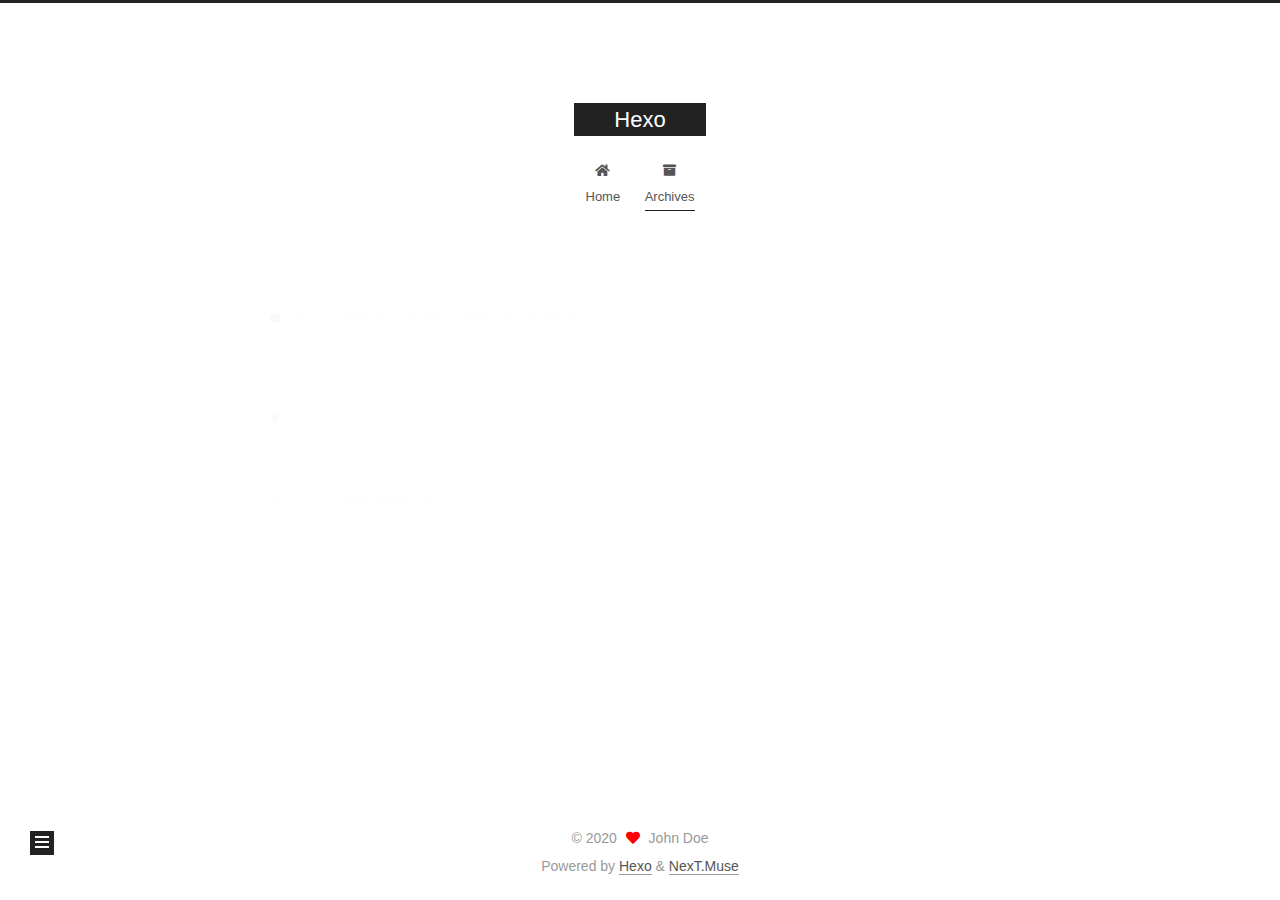
<file: archives/index.html>
<!DOCTYPE html>
<html lang="en">
<head>
  <meta charset="UTF-8">
<meta name="viewport" content="width=device-width, initial-scale=1, maximum-scale=2">
<meta name="theme-color" content="#222">
<meta name="generator" content="Hexo 4.2.0">
  <link rel="apple-touch-icon" sizes="180x180" href="/images/apple-touch-icon-next.png">
  <link rel="icon" type="image/png" sizes="32x32" href="/images/favicon-32x32-next.png">
  <link rel="icon" type="image/png" sizes="16x16" href="/images/favicon-16x16-next.png">
  <link rel="mask-icon" href="/images/logo.svg" color="#222">

<link rel="stylesheet" href="/css/main.css">


<link rel="stylesheet" href="/lib/font-awesome/css/all.min.css">

<script id="hexo-configurations">
    var NexT = window.NexT || {};
    var CONFIG = {"hostname":"yoursite.com","root":"/","scheme":"Muse","version":"7.8.0","exturl":false,"sidebar":{"position":"left","display":"post","padding":18,"offset":12,"onmobile":false},"copycode":{"enable":false,"show_result":false,"style":null},"back2top":{"enable":true,"sidebar":false,"scrollpercent":false},"bookmark":{"enable":false,"color":"#222","save":"auto"},"fancybox":false,"mediumzoom":false,"lazyload":false,"pangu":false,"comments":{"style":"tabs","active":null,"storage":true,"lazyload":false,"nav":null},"algolia":{"hits":{"per_page":10},"labels":{"input_placeholder":"Search for Posts","hits_empty":"We didn't find any results for the search: ${query}","hits_stats":"${hits} results found in ${time} ms"}},"localsearch":{"enable":false,"trigger":"auto","top_n_per_article":1,"unescape":false,"preload":false},"motion":{"enable":true,"async":false,"transition":{"post_block":"fadeIn","post_header":"slideDownIn","post_body":"slideDownIn","coll_header":"slideLeftIn","sidebar":"slideUpIn"}}};
  </script>

  <meta property="og:type" content="website">
<meta property="og:title" content="Hexo">
<meta property="og:url" content="http://yoursite.com/archives/index.html">
<meta property="og:site_name" content="Hexo">
<meta property="og:locale" content="en_US">
<meta property="article:author" content="John Doe">
<meta name="twitter:card" content="summary">

<link rel="canonical" href="http://yoursite.com/archives/">


<script id="page-configurations">
  // https://hexo.io/docs/variables.html
  CONFIG.page = {
    sidebar: "",
    isHome : false,
    isPost : false,
    lang   : 'en'
  };
</script>

  <title>Archive | Hexo</title>
  






  <noscript>
  <style>
  .use-motion .brand,
  .use-motion .menu-item,
  .sidebar-inner,
  .use-motion .post-block,
  .use-motion .pagination,
  .use-motion .comments,
  .use-motion .post-header,
  .use-motion .post-body,
  .use-motion .collection-header { opacity: initial; }

  .use-motion .site-title,
  .use-motion .site-subtitle {
    opacity: initial;
    top: initial;
  }

  .use-motion .logo-line-before i { left: initial; }
  .use-motion .logo-line-after i { right: initial; }
  </style>
</noscript>

</head>

<body itemscope itemtype="http://schema.org/WebPage">
  <div class="container use-motion">
    <div class="headband"></div>

    <header class="header" itemscope itemtype="http://schema.org/WPHeader">
      <div class="header-inner"><div class="site-brand-container">
  <div class="site-nav-toggle">
    <div class="toggle" aria-label="Toggle navigation bar">
      <span class="toggle-line toggle-line-first"></span>
      <span class="toggle-line toggle-line-middle"></span>
      <span class="toggle-line toggle-line-last"></span>
    </div>
  </div>

  <div class="site-meta">

    <a href="/" class="brand" rel="start">
      <span class="logo-line-before"><i></i></span>
      <h1 class="site-title">Hexo</h1>
      <span class="logo-line-after"><i></i></span>
    </a>
  </div>

  <div class="site-nav-right">
    <div class="toggle popup-trigger">
    </div>
  </div>
</div>




<nav class="site-nav">
  <ul id="menu" class="main-menu menu">
        <li class="menu-item menu-item-home">

    <a href="/" rel="section"><i class="fa fa-home fa-fw"></i>Home</a>

  </li>
        <li class="menu-item menu-item-archives">

    <a href="/archives/" rel="section"><i class="fa fa-archive fa-fw"></i>Archives</a>

  </li>
  </ul>
</nav>




</div>
    </header>

    
  <div class="back-to-top">
    <i class="fa fa-arrow-up"></i>
    <span>0%</span>
  </div>


    <main class="main">
      <div class="main-inner">
        <div class="content-wrap">
          

          <div class="content archive">
            

  
  
  
  <div class="post-block">
    <div class="posts-collapse">
      <div class="collection-title">
        <span class="collection-header">Um..! 3 posts in total. Keep on posting.</span>
      </div>

      
    <div class="collection-year">
      <span class="collection-header">2020</span>
    </div>

  <article itemscope itemtype="http://schema.org/Article">
    <header class="post-header">

      <div class="post-meta">
        <time itemprop="dateCreated"
              datetime="2020-05-17T21:00:16+08:00"
              content="2020-05-17">
          05-17
        </time>
      </div>

      <div class="post-title">
          <a class="post-title-link" href="/2020/05/17/LeetCode%E5%91%A8%E6%9B%B4-2/" itemprop="url">
            <span itemprop="name">LeetCode周更[2]</span>
          </a>
      </div>

    </header>
  </article>

  <article itemscope itemtype="http://schema.org/Article">
    <header class="post-header">

      <div class="post-meta">
        <time itemprop="dateCreated"
              datetime="2020-05-10T18:01:20+08:00"
              content="2020-05-10">
          05-10
        </time>
      </div>

      <div class="post-title">
          <a class="post-title-link" href="/2020/05/10/LeetCode%E5%91%A8%E6%9B%B4-1/" itemprop="url">
            <span itemprop="name">LeetCode周更[1]</span>
          </a>
      </div>

    </header>
  </article>

  <article itemscope itemtype="http://schema.org/Article">
    <header class="post-header">

      <div class="post-meta">
        <time itemprop="dateCreated"
              datetime="2020-05-10T14:12:35+08:00"
              content="2020-05-10">
          05-10
        </time>
      </div>

      <div class="post-title">
          <a class="post-title-link" href="/2020/05/10/hello-world/" itemprop="url">
            <span itemprop="name">Hello World</span>
          </a>
      </div>

    </header>
  </article>


    </div>
  </div>
  
  
  

  



          </div>
          

<script>
  window.addEventListener('tabs:register', () => {
    let { activeClass } = CONFIG.comments;
    if (CONFIG.comments.storage) {
      activeClass = localStorage.getItem('comments_active') || activeClass;
    }
    if (activeClass) {
      let activeTab = document.querySelector(`a[href="#comment-${activeClass}"]`);
      if (activeTab) {
        activeTab.click();
      }
    }
  });
  if (CONFIG.comments.storage) {
    window.addEventListener('tabs:click', event => {
      if (!event.target.matches('.tabs-comment .tab-content .tab-pane')) return;
      let commentClass = event.target.classList[1];
      localStorage.setItem('comments_active', commentClass);
    });
  }
</script>

        </div>
          
  
  <div class="toggle sidebar-toggle">
    <span class="toggle-line toggle-line-first"></span>
    <span class="toggle-line toggle-line-middle"></span>
    <span class="toggle-line toggle-line-last"></span>
  </div>

  <aside class="sidebar">
    <div class="sidebar-inner">

      <ul class="sidebar-nav motion-element">
        <li class="sidebar-nav-toc">
          Table of Contents
        </li>
        <li class="sidebar-nav-overview">
          Overview
        </li>
      </ul>

      <!--noindex-->
      <div class="post-toc-wrap sidebar-panel">
      </div>
      <!--/noindex-->

      <div class="site-overview-wrap sidebar-panel">
        <div class="site-author motion-element" itemprop="author" itemscope itemtype="http://schema.org/Person">
  <p class="site-author-name" itemprop="name">John Doe</p>
  <div class="site-description" itemprop="description"></div>
</div>
<div class="site-state-wrap motion-element">
  <nav class="site-state">
      <div class="site-state-item site-state-posts">
          <a href="/archives/">
        
          <span class="site-state-item-count">3</span>
          <span class="site-state-item-name">posts</span>
        </a>
      </div>
      <div class="site-state-item site-state-tags">
        <span class="site-state-item-count">1</span>
        <span class="site-state-item-name">tags</span>
      </div>
  </nav>
</div>



      </div>

    </div>
  </aside>
  <div id="sidebar-dimmer"></div>


      </div>
    </main>

    <footer class="footer">
      <div class="footer-inner">
        

        

<div class="copyright">
  
  &copy; 
  <span itemprop="copyrightYear">2020</span>
  <span class="with-love">
    <i class="fa fa-heart"></i>
  </span>
  <span class="author" itemprop="copyrightHolder">John Doe</span>
</div>
  <div class="powered-by">Powered by <a href="https://hexo.io/" class="theme-link" rel="noopener" target="_blank">Hexo</a> & <a href="https://muse.theme-next.org/" class="theme-link" rel="noopener" target="_blank">NexT.Muse</a>
  </div>

        








      </div>
    </footer>
  </div>

  
  <script src="/lib/anime.min.js"></script>
  <script src="/lib/velocity/velocity.min.js"></script>
  <script src="/lib/velocity/velocity.ui.min.js"></script>

<script src="/js/utils.js"></script>

<script src="/js/motion.js"></script>


<script src="/js/schemes/muse.js"></script>


<script src="/js/next-boot.js"></script>




  















  

  

</body>
</html>
</file>
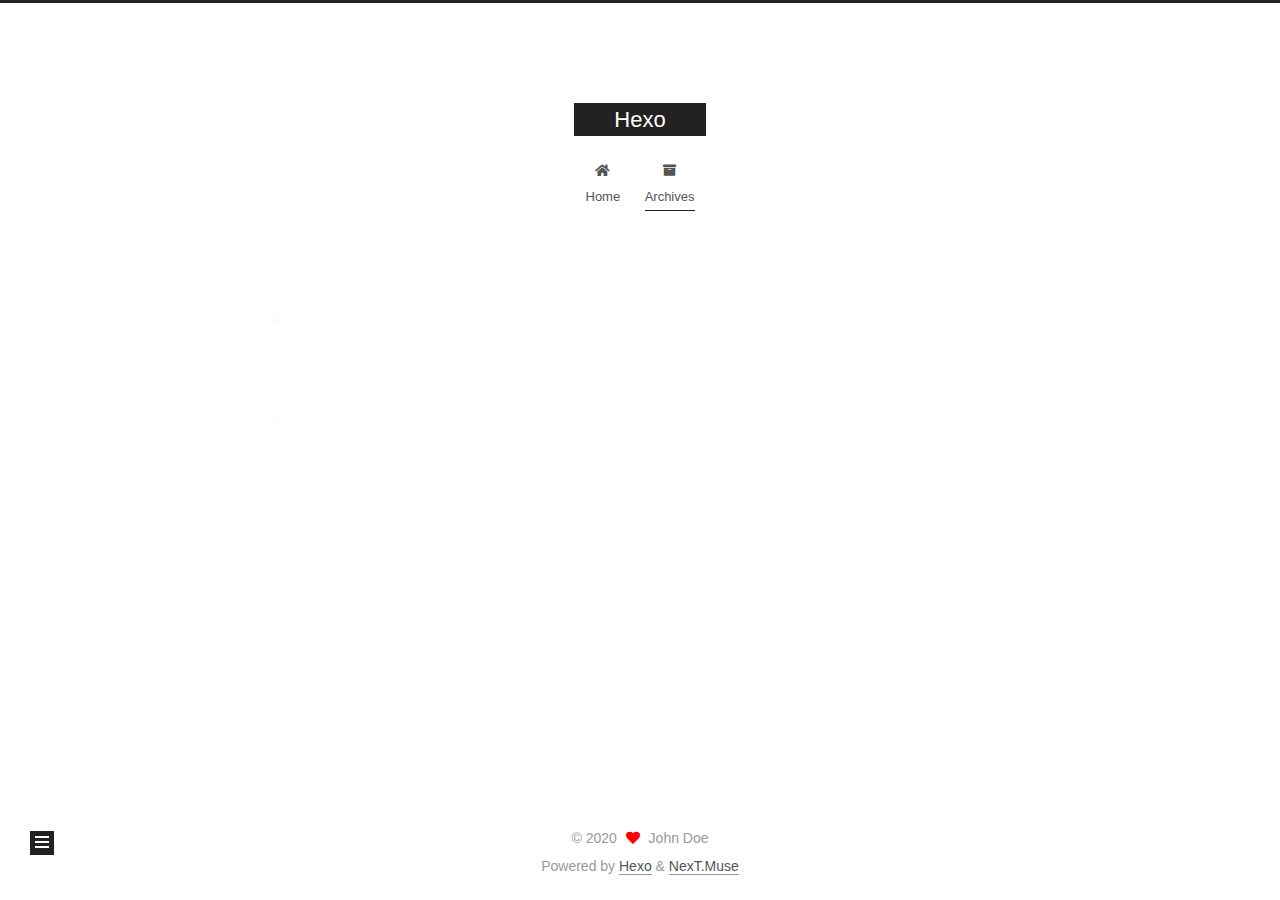
<file: archives/2020/index.html>
<!DOCTYPE html>
<html lang="en">
<head>
  <meta charset="UTF-8">
<meta name="viewport" content="width=device-width, initial-scale=1, maximum-scale=2">
<meta name="theme-color" content="#222">
<meta name="generator" content="Hexo 4.2.0">
  <link rel="apple-touch-icon" sizes="180x180" href="/images/apple-touch-icon-next.png">
  <link rel="icon" type="image/png" sizes="32x32" href="/images/favicon-32x32-next.png">
  <link rel="icon" type="image/png" sizes="16x16" href="/images/favicon-16x16-next.png">
  <link rel="mask-icon" href="/images/logo.svg" color="#222">

<link rel="stylesheet" href="/css/main.css">


<link rel="stylesheet" href="/lib/font-awesome/css/all.min.css">

<script id="hexo-configurations">
    var NexT = window.NexT || {};
    var CONFIG = {"hostname":"yoursite.com","root":"/","scheme":"Muse","version":"7.8.0","exturl":false,"sidebar":{"position":"left","display":"post","padding":18,"offset":12,"onmobile":false},"copycode":{"enable":false,"show_result":false,"style":null},"back2top":{"enable":true,"sidebar":false,"scrollpercent":false},"bookmark":{"enable":false,"color":"#222","save":"auto"},"fancybox":false,"mediumzoom":false,"lazyload":false,"pangu":false,"comments":{"style":"tabs","active":null,"storage":true,"lazyload":false,"nav":null},"algolia":{"hits":{"per_page":10},"labels":{"input_placeholder":"Search for Posts","hits_empty":"We didn't find any results for the search: ${query}","hits_stats":"${hits} results found in ${time} ms"}},"localsearch":{"enable":false,"trigger":"auto","top_n_per_article":1,"unescape":false,"preload":false},"motion":{"enable":true,"async":false,"transition":{"post_block":"fadeIn","post_header":"slideDownIn","post_body":"slideDownIn","coll_header":"slideLeftIn","sidebar":"slideUpIn"}}};
  </script>

  <meta property="og:type" content="website">
<meta property="og:title" content="Hexo">
<meta property="og:url" content="http://yoursite.com/archives/2020/index.html">
<meta property="og:site_name" content="Hexo">
<meta property="og:locale" content="en_US">
<meta property="article:author" content="John Doe">
<meta name="twitter:card" content="summary">

<link rel="canonical" href="http://yoursite.com/archives/2020/">


<script id="page-configurations">
  // https://hexo.io/docs/variables.html
  CONFIG.page = {
    sidebar: "",
    isHome : false,
    isPost : false,
    lang   : 'en'
  };
</script>

  <title>Archive | Hexo</title>
  






  <noscript>
  <style>
  .use-motion .brand,
  .use-motion .menu-item,
  .sidebar-inner,
  .use-motion .post-block,
  .use-motion .pagination,
  .use-motion .comments,
  .use-motion .post-header,
  .use-motion .post-body,
  .use-motion .collection-header { opacity: initial; }

  .use-motion .site-title,
  .use-motion .site-subtitle {
    opacity: initial;
    top: initial;
  }

  .use-motion .logo-line-before i { left: initial; }
  .use-motion .logo-line-after i { right: initial; }
  </style>
</noscript>

</head>

<body itemscope itemtype="http://schema.org/WebPage">
  <div class="container use-motion">
    <div class="headband"></div>

    <header class="header" itemscope itemtype="http://schema.org/WPHeader">
      <div class="header-inner"><div class="site-brand-container">
  <div class="site-nav-toggle">
    <div class="toggle" aria-label="Toggle navigation bar">
      <span class="toggle-line toggle-line-first"></span>
      <span class="toggle-line toggle-line-middle"></span>
      <span class="toggle-line toggle-line-last"></span>
    </div>
  </div>

  <div class="site-meta">

    <a href="/" class="brand" rel="start">
      <span class="logo-line-before"><i></i></span>
      <h1 class="site-title">Hexo</h1>
      <span class="logo-line-after"><i></i></span>
    </a>
  </div>

  <div class="site-nav-right">
    <div class="toggle popup-trigger">
    </div>
  </div>
</div>




<nav class="site-nav">
  <ul id="menu" class="main-menu menu">
        <li class="menu-item menu-item-home">

    <a href="/" rel="section"><i class="fa fa-home fa-fw"></i>Home</a>

  </li>
        <li class="menu-item menu-item-archives">

    <a href="/archives/" rel="section"><i class="fa fa-archive fa-fw"></i>Archives</a>

  </li>
  </ul>
</nav>




</div>
    </header>

    
  <div class="back-to-top">
    <i class="fa fa-arrow-up"></i>
    <span>0%</span>
  </div>


    <main class="main">
      <div class="main-inner">
        <div class="content-wrap">
          

          <div class="content archive">
            

  
  
  
  <div class="post-block">
    <div class="posts-collapse">
      <div class="collection-title">
        <span class="collection-header">Um..! 3 posts in total. Keep on posting.</span>
      </div>

      
    <div class="collection-year">
      <span class="collection-header">2020</span>
    </div>

  <article itemscope itemtype="http://schema.org/Article">
    <header class="post-header">

      <div class="post-meta">
        <time itemprop="dateCreated"
              datetime="2020-05-17T21:00:16+08:00"
              content="2020-05-17">
          05-17
        </time>
      </div>

      <div class="post-title">
          <a class="post-title-link" href="/2020/05/17/LeetCode%E5%91%A8%E6%9B%B4-2/" itemprop="url">
            <span itemprop="name">LeetCode周更[2]</span>
          </a>
      </div>

    </header>
  </article>

  <article itemscope itemtype="http://schema.org/Article">
    <header class="post-header">

      <div class="post-meta">
        <time itemprop="dateCreated"
              datetime="2020-05-10T18:01:20+08:00"
              content="2020-05-10">
          05-10
        </time>
      </div>

      <div class="post-title">
          <a class="post-title-link" href="/2020/05/10/LeetCode%E5%91%A8%E6%9B%B4-1/" itemprop="url">
            <span itemprop="name">LeetCode周更[1]</span>
          </a>
      </div>

    </header>
  </article>

  <article itemscope itemtype="http://schema.org/Article">
    <header class="post-header">

      <div class="post-meta">
        <time itemprop="dateCreated"
              datetime="2020-05-10T14:12:35+08:00"
              content="2020-05-10">
          05-10
        </time>
      </div>

      <div class="post-title">
          <a class="post-title-link" href="/2020/05/10/hello-world/" itemprop="url">
            <span itemprop="name">Hello World</span>
          </a>
      </div>

    </header>
  </article>


    </div>
  </div>
  
  
  

  



          </div>
          

<script>
  window.addEventListener('tabs:register', () => {
    let { activeClass } = CONFIG.comments;
    if (CONFIG.comments.storage) {
      activeClass = localStorage.getItem('comments_active') || activeClass;
    }
    if (activeClass) {
      let activeTab = document.querySelector(`a[href="#comment-${activeClass}"]`);
      if (activeTab) {
        activeTab.click();
      }
    }
  });
  if (CONFIG.comments.storage) {
    window.addEventListener('tabs:click', event => {
      if (!event.target.matches('.tabs-comment .tab-content .tab-pane')) return;
      let commentClass = event.target.classList[1];
      localStorage.setItem('comments_active', commentClass);
    });
  }
</script>

        </div>
          
  
  <div class="toggle sidebar-toggle">
    <span class="toggle-line toggle-line-first"></span>
    <span class="toggle-line toggle-line-middle"></span>
    <span class="toggle-line toggle-line-last"></span>
  </div>

  <aside class="sidebar">
    <div class="sidebar-inner">

      <ul class="sidebar-nav motion-element">
        <li class="sidebar-nav-toc">
          Table of Contents
        </li>
        <li class="sidebar-nav-overview">
          Overview
        </li>
      </ul>

      <!--noindex-->
      <div class="post-toc-wrap sidebar-panel">
      </div>
      <!--/noindex-->

      <div class="site-overview-wrap sidebar-panel">
        <div class="site-author motion-element" itemprop="author" itemscope itemtype="http://schema.org/Person">
  <p class="site-author-name" itemprop="name">John Doe</p>
  <div class="site-description" itemprop="description"></div>
</div>
<div class="site-state-wrap motion-element">
  <nav class="site-state">
      <div class="site-state-item site-state-posts">
          <a href="/archives/">
        
          <span class="site-state-item-count">3</span>
          <span class="site-state-item-name">posts</span>
        </a>
      </div>
      <div class="site-state-item site-state-tags">
        <span class="site-state-item-count">1</span>
        <span class="site-state-item-name">tags</span>
      </div>
  </nav>
</div>



      </div>

    </div>
  </aside>
  <div id="sidebar-dimmer"></div>


      </div>
    </main>

    <footer class="footer">
      <div class="footer-inner">
        

        

<div class="copyright">
  
  &copy; 
  <span itemprop="copyrightYear">2020</span>
  <span class="with-love">
    <i class="fa fa-heart"></i>
  </span>
  <span class="author" itemprop="copyrightHolder">John Doe</span>
</div>
  <div class="powered-by">Powered by <a href="https://hexo.io/" class="theme-link" rel="noopener" target="_blank">Hexo</a> & <a href="https://muse.theme-next.org/" class="theme-link" rel="noopener" target="_blank">NexT.Muse</a>
  </div>

        








      </div>
    </footer>
  </div>

  
  <script src="/lib/anime.min.js"></script>
  <script src="/lib/velocity/velocity.min.js"></script>
  <script src="/lib/velocity/velocity.ui.min.js"></script>

<script src="/js/utils.js"></script>

<script src="/js/motion.js"></script>


<script src="/js/schemes/muse.js"></script>


<script src="/js/next-boot.js"></script>




  















  

  

</body>
</html>
</file>
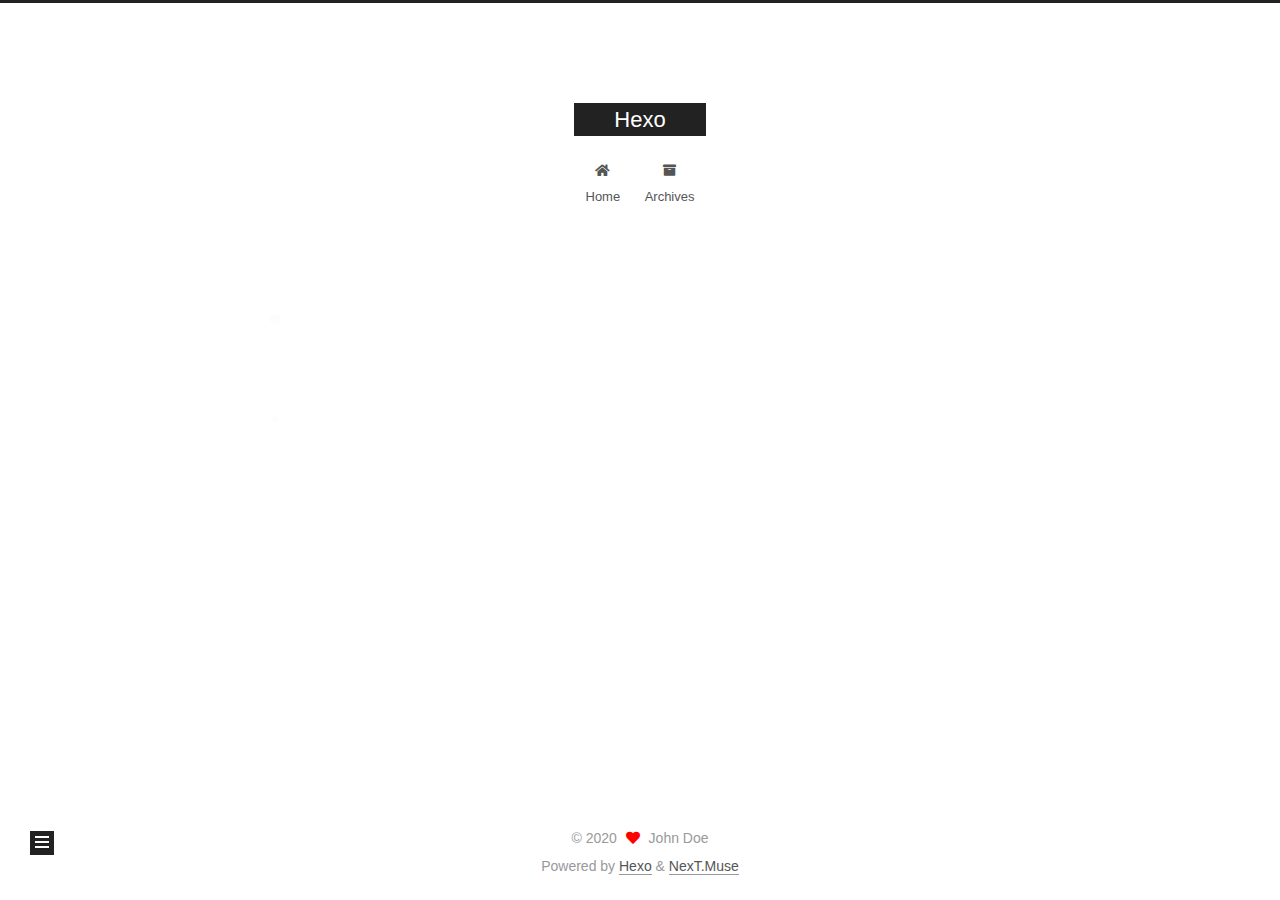
<file: tags/LeetCode/index.html>
<!DOCTYPE html>
<html lang="en">
<head>
  <meta charset="UTF-8">
<meta name="viewport" content="width=device-width, initial-scale=1, maximum-scale=2">
<meta name="theme-color" content="#222">
<meta name="generator" content="Hexo 4.2.0">
  <link rel="apple-touch-icon" sizes="180x180" href="/images/apple-touch-icon-next.png">
  <link rel="icon" type="image/png" sizes="32x32" href="/images/favicon-32x32-next.png">
  <link rel="icon" type="image/png" sizes="16x16" href="/images/favicon-16x16-next.png">
  <link rel="mask-icon" href="/images/logo.svg" color="#222">

<link rel="stylesheet" href="/css/main.css">


<link rel="stylesheet" href="/lib/font-awesome/css/all.min.css">

<script id="hexo-configurations">
    var NexT = window.NexT || {};
    var CONFIG = {"hostname":"yoursite.com","root":"/","scheme":"Muse","version":"7.8.0","exturl":false,"sidebar":{"position":"left","display":"post","padding":18,"offset":12,"onmobile":false},"copycode":{"enable":false,"show_result":false,"style":null},"back2top":{"enable":true,"sidebar":false,"scrollpercent":false},"bookmark":{"enable":false,"color":"#222","save":"auto"},"fancybox":false,"mediumzoom":false,"lazyload":false,"pangu":false,"comments":{"style":"tabs","active":null,"storage":true,"lazyload":false,"nav":null},"algolia":{"hits":{"per_page":10},"labels":{"input_placeholder":"Search for Posts","hits_empty":"We didn't find any results for the search: ${query}","hits_stats":"${hits} results found in ${time} ms"}},"localsearch":{"enable":false,"trigger":"auto","top_n_per_article":1,"unescape":false,"preload":false},"motion":{"enable":true,"async":false,"transition":{"post_block":"fadeIn","post_header":"slideDownIn","post_body":"slideDownIn","coll_header":"slideLeftIn","sidebar":"slideUpIn"}}};
  </script>

  <meta property="og:type" content="website">
<meta property="og:title" content="Hexo">
<meta property="og:url" content="http://yoursite.com/tags/LeetCode/index.html">
<meta property="og:site_name" content="Hexo">
<meta property="og:locale" content="en_US">
<meta property="article:author" content="John Doe">
<meta name="twitter:card" content="summary">

<link rel="canonical" href="http://yoursite.com/tags/LeetCode/">


<script id="page-configurations">
  // https://hexo.io/docs/variables.html
  CONFIG.page = {
    sidebar: "",
    isHome : false,
    isPost : false,
    lang   : 'en'
  };
</script>

  <title>Tag: LeetCode | Hexo</title>
  






  <noscript>
  <style>
  .use-motion .brand,
  .use-motion .menu-item,
  .sidebar-inner,
  .use-motion .post-block,
  .use-motion .pagination,
  .use-motion .comments,
  .use-motion .post-header,
  .use-motion .post-body,
  .use-motion .collection-header { opacity: initial; }

  .use-motion .site-title,
  .use-motion .site-subtitle {
    opacity: initial;
    top: initial;
  }

  .use-motion .logo-line-before i { left: initial; }
  .use-motion .logo-line-after i { right: initial; }
  </style>
</noscript>

</head>

<body itemscope itemtype="http://schema.org/WebPage">
  <div class="container use-motion">
    <div class="headband"></div>

    <header class="header" itemscope itemtype="http://schema.org/WPHeader">
      <div class="header-inner"><div class="site-brand-container">
  <div class="site-nav-toggle">
    <div class="toggle" aria-label="Toggle navigation bar">
      <span class="toggle-line toggle-line-first"></span>
      <span class="toggle-line toggle-line-middle"></span>
      <span class="toggle-line toggle-line-last"></span>
    </div>
  </div>

  <div class="site-meta">

    <a href="/" class="brand" rel="start">
      <span class="logo-line-before"><i></i></span>
      <h1 class="site-title">Hexo</h1>
      <span class="logo-line-after"><i></i></span>
    </a>
  </div>

  <div class="site-nav-right">
    <div class="toggle popup-trigger">
    </div>
  </div>
</div>




<nav class="site-nav">
  <ul id="menu" class="main-menu menu">
        <li class="menu-item menu-item-home">

    <a href="/" rel="section"><i class="fa fa-home fa-fw"></i>Home</a>

  </li>
        <li class="menu-item menu-item-archives">

    <a href="/archives/" rel="section"><i class="fa fa-archive fa-fw"></i>Archives</a>

  </li>
  </ul>
</nav>




</div>
    </header>

    
  <div class="back-to-top">
    <i class="fa fa-arrow-up"></i>
    <span>0%</span>
  </div>


    <main class="main">
      <div class="main-inner">
        <div class="content-wrap">
          

          <div class="content tag">
            

  
  
  
  <div class="post-block">
    <div class="posts-collapse">
      <div class="collection-title">
        <h2 class="collection-header">LeetCode
          <small>Tag</small>
        </h2>
      </div>

      
    <div class="collection-year">
      <span class="collection-header">2020</span>
    </div>

  <article itemscope itemtype="http://schema.org/Article">
    <header class="post-header">

      <div class="post-meta">
        <time itemprop="dateCreated"
              datetime="2020-05-10T18:01:20+08:00"
              content="2020-05-10">
          05-10
        </time>
      </div>

      <div class="post-title">
          <a class="post-title-link" href="/2020/05/10/LeetCode%E5%91%A8%E6%9B%B4-1/" itemprop="url">
            <span itemprop="name">LeetCode周更[1]</span>
          </a>
      </div>

    </header>
  </article>

    </div>
  </div>
  
  
  

  



          </div>
          

<script>
  window.addEventListener('tabs:register', () => {
    let { activeClass } = CONFIG.comments;
    if (CONFIG.comments.storage) {
      activeClass = localStorage.getItem('comments_active') || activeClass;
    }
    if (activeClass) {
      let activeTab = document.querySelector(`a[href="#comment-${activeClass}"]`);
      if (activeTab) {
        activeTab.click();
      }
    }
  });
  if (CONFIG.comments.storage) {
    window.addEventListener('tabs:click', event => {
      if (!event.target.matches('.tabs-comment .tab-content .tab-pane')) return;
      let commentClass = event.target.classList[1];
      localStorage.setItem('comments_active', commentClass);
    });
  }
</script>

        </div>
          
  
  <div class="toggle sidebar-toggle">
    <span class="toggle-line toggle-line-first"></span>
    <span class="toggle-line toggle-line-middle"></span>
    <span class="toggle-line toggle-line-last"></span>
  </div>

  <aside class="sidebar">
    <div class="sidebar-inner">

      <ul class="sidebar-nav motion-element">
        <li class="sidebar-nav-toc">
          Table of Contents
        </li>
        <li class="sidebar-nav-overview">
          Overview
        </li>
      </ul>

      <!--noindex-->
      <div class="post-toc-wrap sidebar-panel">
      </div>
      <!--/noindex-->

      <div class="site-overview-wrap sidebar-panel">
        <div class="site-author motion-element" itemprop="author" itemscope itemtype="http://schema.org/Person">
  <p class="site-author-name" itemprop="name">John Doe</p>
  <div class="site-description" itemprop="description"></div>
</div>
<div class="site-state-wrap motion-element">
  <nav class="site-state">
      <div class="site-state-item site-state-posts">
          <a href="/archives/">
        
          <span class="site-state-item-count">3</span>
          <span class="site-state-item-name">posts</span>
        </a>
      </div>
      <div class="site-state-item site-state-tags">
        <span class="site-state-item-count">1</span>
        <span class="site-state-item-name">tags</span>
      </div>
  </nav>
</div>



      </div>

    </div>
  </aside>
  <div id="sidebar-dimmer"></div>


      </div>
    </main>

    <footer class="footer">
      <div class="footer-inner">
        

        

<div class="copyright">
  
  &copy; 
  <span itemprop="copyrightYear">2020</span>
  <span class="with-love">
    <i class="fa fa-heart"></i>
  </span>
  <span class="author" itemprop="copyrightHolder">John Doe</span>
</div>
  <div class="powered-by">Powered by <a href="https://hexo.io/" class="theme-link" rel="noopener" target="_blank">Hexo</a> & <a href="https://muse.theme-next.org/" class="theme-link" rel="noopener" target="_blank">NexT.Muse</a>
  </div>

        








      </div>
    </footer>
  </div>

  
  <script src="/lib/anime.min.js"></script>
  <script src="/lib/velocity/velocity.min.js"></script>
  <script src="/lib/velocity/velocity.ui.min.js"></script>

<script src="/js/utils.js"></script>

<script src="/js/motion.js"></script>


<script src="/js/schemes/muse.js"></script>


<script src="/js/next-boot.js"></script>




  















  

  

</body>
</html>
</file>
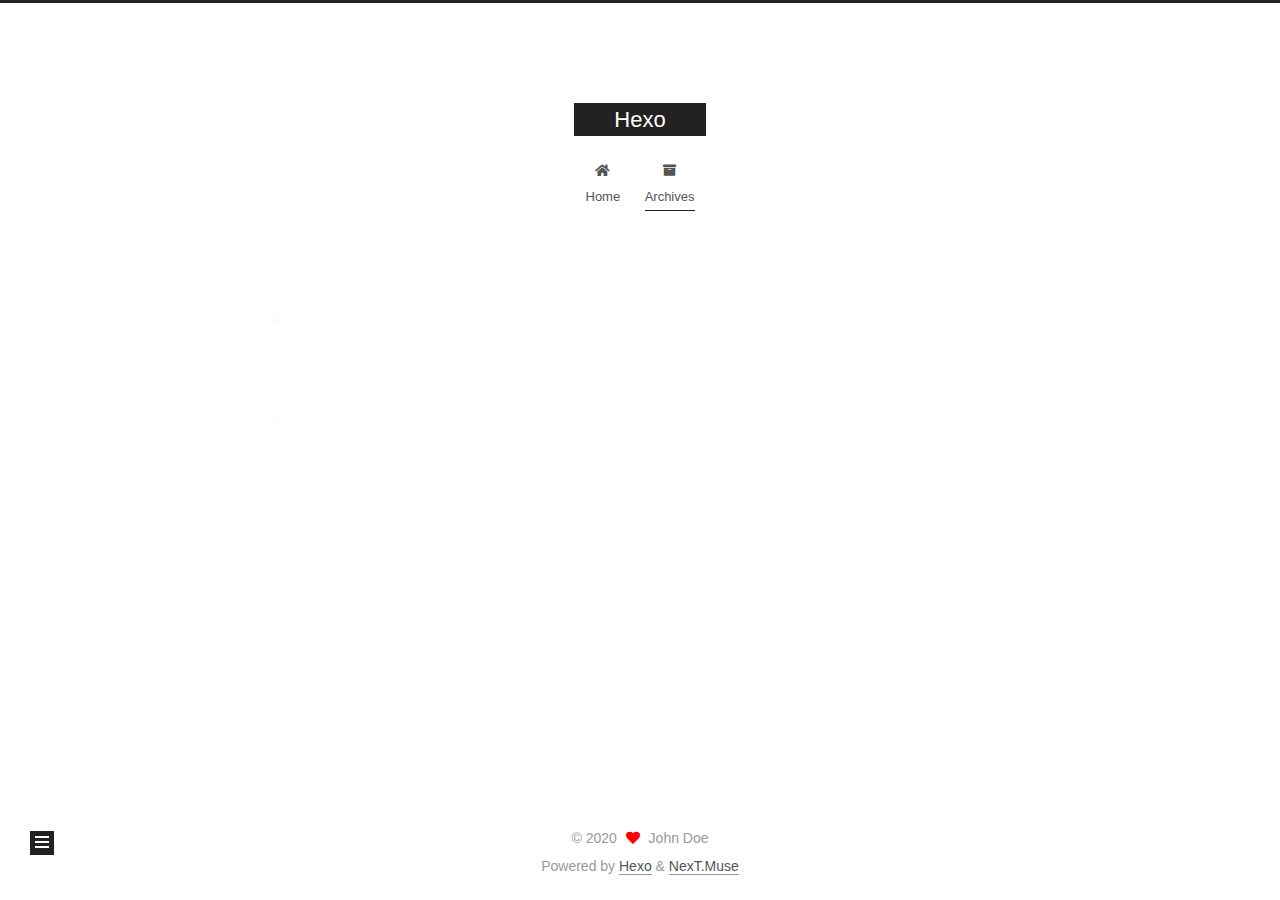
<file: archives/2020/05/index.html>
<!DOCTYPE html>
<html lang="en">
<head>
  <meta charset="UTF-8">
<meta name="viewport" content="width=device-width, initial-scale=1, maximum-scale=2">
<meta name="theme-color" content="#222">
<meta name="generator" content="Hexo 4.2.0">
  <link rel="apple-touch-icon" sizes="180x180" href="/images/apple-touch-icon-next.png">
  <link rel="icon" type="image/png" sizes="32x32" href="/images/favicon-32x32-next.png">
  <link rel="icon" type="image/png" sizes="16x16" href="/images/favicon-16x16-next.png">
  <link rel="mask-icon" href="/images/logo.svg" color="#222">

<link rel="stylesheet" href="/css/main.css">


<link rel="stylesheet" href="/lib/font-awesome/css/all.min.css">

<script id="hexo-configurations">
    var NexT = window.NexT || {};
    var CONFIG = {"hostname":"yoursite.com","root":"/","scheme":"Muse","version":"7.8.0","exturl":false,"sidebar":{"position":"left","display":"post","padding":18,"offset":12,"onmobile":false},"copycode":{"enable":false,"show_result":false,"style":null},"back2top":{"enable":true,"sidebar":false,"scrollpercent":false},"bookmark":{"enable":false,"color":"#222","save":"auto"},"fancybox":false,"mediumzoom":false,"lazyload":false,"pangu":false,"comments":{"style":"tabs","active":null,"storage":true,"lazyload":false,"nav":null},"algolia":{"hits":{"per_page":10},"labels":{"input_placeholder":"Search for Posts","hits_empty":"We didn't find any results for the search: ${query}","hits_stats":"${hits} results found in ${time} ms"}},"localsearch":{"enable":false,"trigger":"auto","top_n_per_article":1,"unescape":false,"preload":false},"motion":{"enable":true,"async":false,"transition":{"post_block":"fadeIn","post_header":"slideDownIn","post_body":"slideDownIn","coll_header":"slideLeftIn","sidebar":"slideUpIn"}}};
  </script>

  <meta property="og:type" content="website">
<meta property="og:title" content="Hexo">
<meta property="og:url" content="http://yoursite.com/archives/2020/05/index.html">
<meta property="og:site_name" content="Hexo">
<meta property="og:locale" content="en_US">
<meta property="article:author" content="John Doe">
<meta name="twitter:card" content="summary">

<link rel="canonical" href="http://yoursite.com/archives/2020/05/">


<script id="page-configurations">
  // https://hexo.io/docs/variables.html
  CONFIG.page = {
    sidebar: "",
    isHome : false,
    isPost : false,
    lang   : 'en'
  };
</script>

  <title>Archive | Hexo</title>
  






  <noscript>
  <style>
  .use-motion .brand,
  .use-motion .menu-item,
  .sidebar-inner,
  .use-motion .post-block,
  .use-motion .pagination,
  .use-motion .comments,
  .use-motion .post-header,
  .use-motion .post-body,
  .use-motion .collection-header { opacity: initial; }

  .use-motion .site-title,
  .use-motion .site-subtitle {
    opacity: initial;
    top: initial;
  }

  .use-motion .logo-line-before i { left: initial; }
  .use-motion .logo-line-after i { right: initial; }
  </style>
</noscript>

</head>

<body itemscope itemtype="http://schema.org/WebPage">
  <div class="container use-motion">
    <div class="headband"></div>

    <header class="header" itemscope itemtype="http://schema.org/WPHeader">
      <div class="header-inner"><div class="site-brand-container">
  <div class="site-nav-toggle">
    <div class="toggle" aria-label="Toggle navigation bar">
      <span class="toggle-line toggle-line-first"></span>
      <span class="toggle-line toggle-line-middle"></span>
      <span class="toggle-line toggle-line-last"></span>
    </div>
  </div>

  <div class="site-meta">

    <a href="/" class="brand" rel="start">
      <span class="logo-line-before"><i></i></span>
      <h1 class="site-title">Hexo</h1>
      <span class="logo-line-after"><i></i></span>
    </a>
  </div>

  <div class="site-nav-right">
    <div class="toggle popup-trigger">
    </div>
  </div>
</div>




<nav class="site-nav">
  <ul id="menu" class="main-menu menu">
        <li class="menu-item menu-item-home">

    <a href="/" rel="section"><i class="fa fa-home fa-fw"></i>Home</a>

  </li>
        <li class="menu-item menu-item-archives">

    <a href="/archives/" rel="section"><i class="fa fa-archive fa-fw"></i>Archives</a>

  </li>
  </ul>
</nav>




</div>
    </header>

    
  <div class="back-to-top">
    <i class="fa fa-arrow-up"></i>
    <span>0%</span>
  </div>


    <main class="main">
      <div class="main-inner">
        <div class="content-wrap">
          

          <div class="content archive">
            

  
  
  
  <div class="post-block">
    <div class="posts-collapse">
      <div class="collection-title">
        <span class="collection-header">Um..! 3 posts in total. Keep on posting.</span>
      </div>

      
    <div class="collection-year">
      <span class="collection-header">2020</span>
    </div>

  <article itemscope itemtype="http://schema.org/Article">
    <header class="post-header">

      <div class="post-meta">
        <time itemprop="dateCreated"
              datetime="2020-05-17T21:00:16+08:00"
              content="2020-05-17">
          05-17
        </time>
      </div>

      <div class="post-title">
          <a class="post-title-link" href="/2020/05/17/LeetCode%E5%91%A8%E6%9B%B4-2/" itemprop="url">
            <span itemprop="name">LeetCode周更[2]</span>
          </a>
      </div>

    </header>
  </article>

  <article itemscope itemtype="http://schema.org/Article">
    <header class="post-header">

      <div class="post-meta">
        <time itemprop="dateCreated"
              datetime="2020-05-10T18:01:20+08:00"
              content="2020-05-10">
          05-10
        </time>
      </div>

      <div class="post-title">
          <a class="post-title-link" href="/2020/05/10/LeetCode%E5%91%A8%E6%9B%B4-1/" itemprop="url">
            <span itemprop="name">LeetCode周更[1]</span>
          </a>
      </div>

    </header>
  </article>

  <article itemscope itemtype="http://schema.org/Article">
    <header class="post-header">

      <div class="post-meta">
        <time itemprop="dateCreated"
              datetime="2020-05-10T14:12:35+08:00"
              content="2020-05-10">
          05-10
        </time>
      </div>

      <div class="post-title">
          <a class="post-title-link" href="/2020/05/10/hello-world/" itemprop="url">
            <span itemprop="name">Hello World</span>
          </a>
      </div>

    </header>
  </article>


    </div>
  </div>
  
  
  

  



          </div>
          

<script>
  window.addEventListener('tabs:register', () => {
    let { activeClass } = CONFIG.comments;
    if (CONFIG.comments.storage) {
      activeClass = localStorage.getItem('comments_active') || activeClass;
    }
    if (activeClass) {
      let activeTab = document.querySelector(`a[href="#comment-${activeClass}"]`);
      if (activeTab) {
        activeTab.click();
      }
    }
  });
  if (CONFIG.comments.storage) {
    window.addEventListener('tabs:click', event => {
      if (!event.target.matches('.tabs-comment .tab-content .tab-pane')) return;
      let commentClass = event.target.classList[1];
      localStorage.setItem('comments_active', commentClass);
    });
  }
</script>

        </div>
          
  
  <div class="toggle sidebar-toggle">
    <span class="toggle-line toggle-line-first"></span>
    <span class="toggle-line toggle-line-middle"></span>
    <span class="toggle-line toggle-line-last"></span>
  </div>

  <aside class="sidebar">
    <div class="sidebar-inner">

      <ul class="sidebar-nav motion-element">
        <li class="sidebar-nav-toc">
          Table of Contents
        </li>
        <li class="sidebar-nav-overview">
          Overview
        </li>
      </ul>

      <!--noindex-->
      <div class="post-toc-wrap sidebar-panel">
      </div>
      <!--/noindex-->

      <div class="site-overview-wrap sidebar-panel">
        <div class="site-author motion-element" itemprop="author" itemscope itemtype="http://schema.org/Person">
  <p class="site-author-name" itemprop="name">John Doe</p>
  <div class="site-description" itemprop="description"></div>
</div>
<div class="site-state-wrap motion-element">
  <nav class="site-state">
      <div class="site-state-item site-state-posts">
          <a href="/archives/">
        
          <span class="site-state-item-count">3</span>
          <span class="site-state-item-name">posts</span>
        </a>
      </div>
      <div class="site-state-item site-state-tags">
        <span class="site-state-item-count">1</span>
        <span class="site-state-item-name">tags</span>
      </div>
  </nav>
</div>



      </div>

    </div>
  </aside>
  <div id="sidebar-dimmer"></div>


      </div>
    </main>

    <footer class="footer">
      <div class="footer-inner">
        

        

<div class="copyright">
  
  &copy; 
  <span itemprop="copyrightYear">2020</span>
  <span class="with-love">
    <i class="fa fa-heart"></i>
  </span>
  <span class="author" itemprop="copyrightHolder">John Doe</span>
</div>
  <div class="powered-by">Powered by <a href="https://hexo.io/" class="theme-link" rel="noopener" target="_blank">Hexo</a> & <a href="https://muse.theme-next.org/" class="theme-link" rel="noopener" target="_blank">NexT.Muse</a>
  </div>

        








      </div>
    </footer>
  </div>

  
  <script src="/lib/anime.min.js"></script>
  <script src="/lib/velocity/velocity.min.js"></script>
  <script src="/lib/velocity/velocity.ui.min.js"></script>

<script src="/js/utils.js"></script>

<script src="/js/motion.js"></script>


<script src="/js/schemes/muse.js"></script>


<script src="/js/next-boot.js"></script>




  















  

  

</body>
</html>
</file>
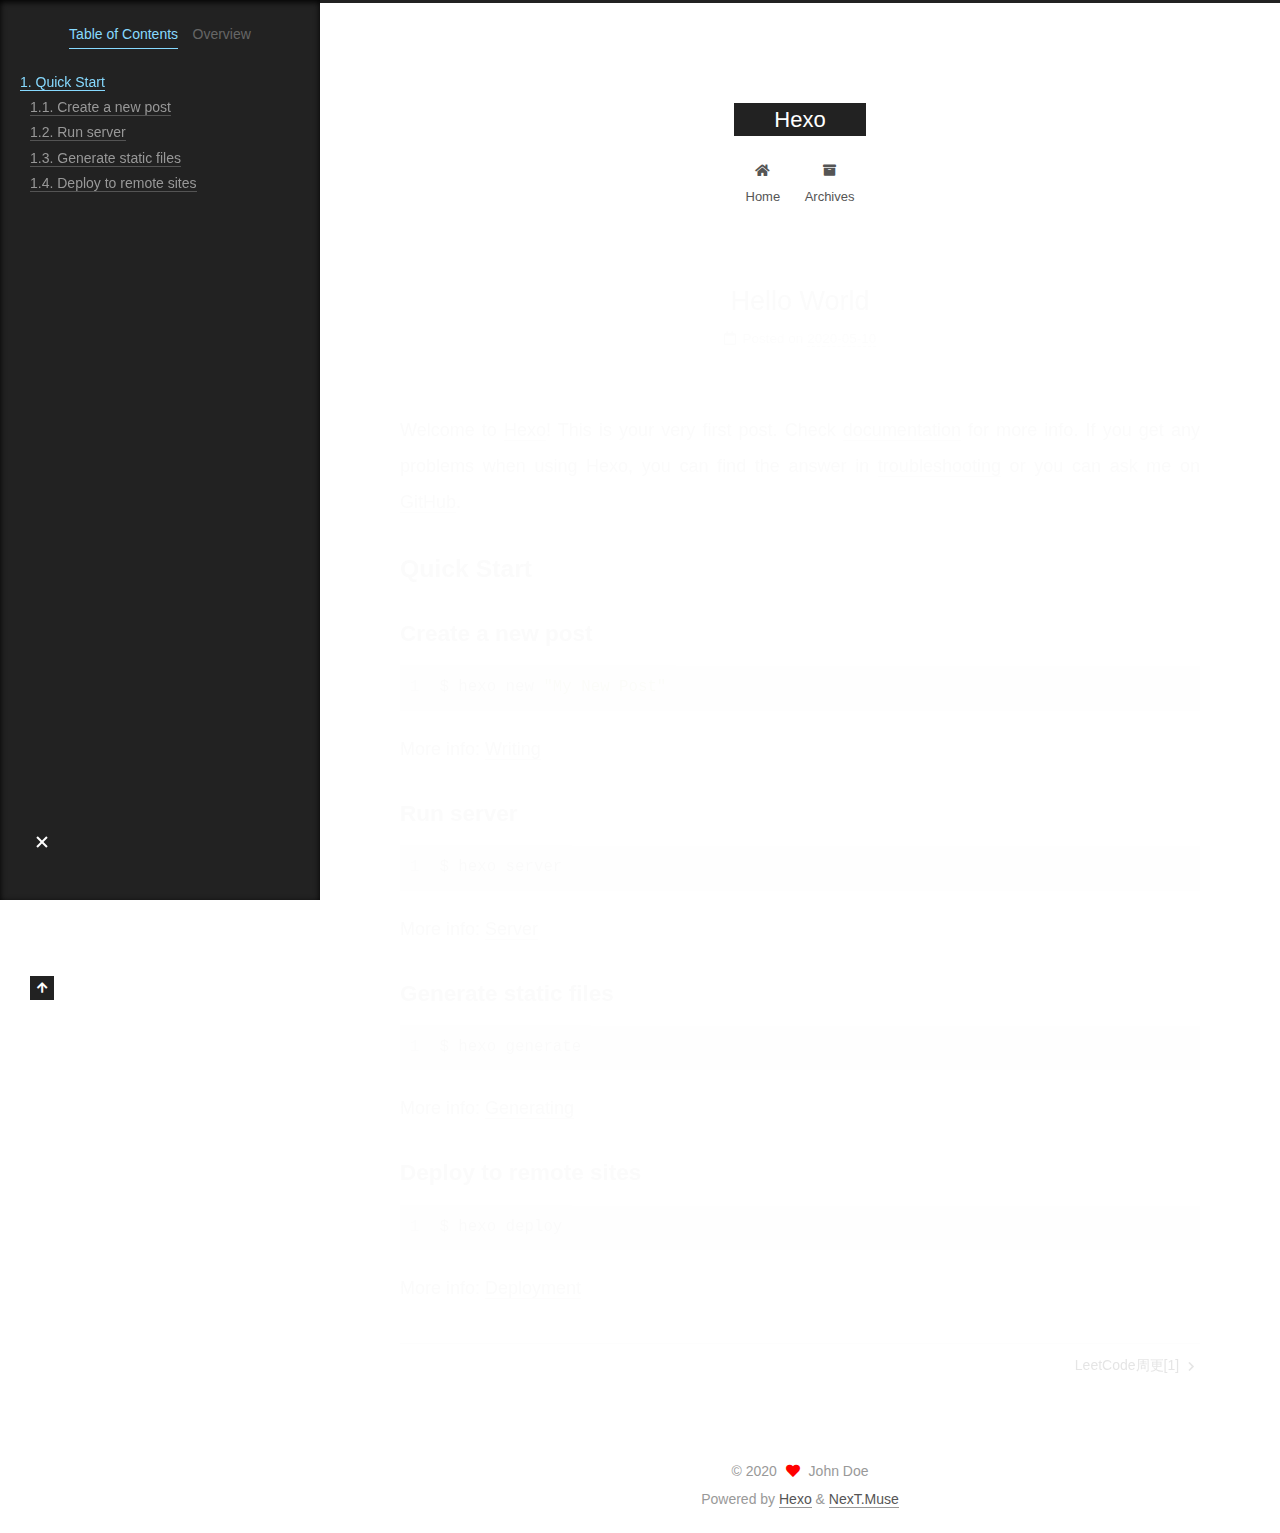
<file: 2020/05/10/hello-world/index.html>
<!DOCTYPE html>
<html lang="en">
<head>
  <meta charset="UTF-8">
<meta name="viewport" content="width=device-width, initial-scale=1, maximum-scale=2">
<meta name="theme-color" content="#222">
<meta name="generator" content="Hexo 4.2.0">
  <link rel="apple-touch-icon" sizes="180x180" href="/images/apple-touch-icon-next.png">
  <link rel="icon" type="image/png" sizes="32x32" href="/images/favicon-32x32-next.png">
  <link rel="icon" type="image/png" sizes="16x16" href="/images/favicon-16x16-next.png">
  <link rel="mask-icon" href="/images/logo.svg" color="#222">

<link rel="stylesheet" href="/css/main.css">


<link rel="stylesheet" href="/lib/font-awesome/css/all.min.css">

<script id="hexo-configurations">
    var NexT = window.NexT || {};
    var CONFIG = {"hostname":"yoursite.com","root":"/","scheme":"Muse","version":"7.8.0","exturl":false,"sidebar":{"position":"left","display":"post","padding":18,"offset":12,"onmobile":false},"copycode":{"enable":false,"show_result":false,"style":null},"back2top":{"enable":true,"sidebar":false,"scrollpercent":false},"bookmark":{"enable":false,"color":"#222","save":"auto"},"fancybox":false,"mediumzoom":false,"lazyload":false,"pangu":false,"comments":{"style":"tabs","active":null,"storage":true,"lazyload":false,"nav":null},"algolia":{"hits":{"per_page":10},"labels":{"input_placeholder":"Search for Posts","hits_empty":"We didn't find any results for the search: ${query}","hits_stats":"${hits} results found in ${time} ms"}},"localsearch":{"enable":false,"trigger":"auto","top_n_per_article":1,"unescape":false,"preload":false},"motion":{"enable":true,"async":false,"transition":{"post_block":"fadeIn","post_header":"slideDownIn","post_body":"slideDownIn","coll_header":"slideLeftIn","sidebar":"slideUpIn"}}};
  </script>

  <meta name="description" content="Welcome to Hexo! This is your very first post. Check documentation for more info. If you get any problems when using Hexo, you can find the answer in troubleshooting or you can ask me on GitHub. Quick">
<meta property="og:type" content="article">
<meta property="og:title" content="Hello World">
<meta property="og:url" content="http://yoursite.com/2020/05/10/hello-world/index.html">
<meta property="og:site_name" content="Hexo">
<meta property="og:description" content="Welcome to Hexo! This is your very first post. Check documentation for more info. If you get any problems when using Hexo, you can find the answer in troubleshooting or you can ask me on GitHub. Quick">
<meta property="og:locale" content="en_US">
<meta property="article:published_time" content="2020-05-10T06:12:35.104Z">
<meta property="article:modified_time" content="2020-05-10T06:12:35.104Z">
<meta property="article:author" content="John Doe">
<meta name="twitter:card" content="summary">

<link rel="canonical" href="http://yoursite.com/2020/05/10/hello-world/">


<script id="page-configurations">
  // https://hexo.io/docs/variables.html
  CONFIG.page = {
    sidebar: "",
    isHome : false,
    isPost : true,
    lang   : 'en'
  };
</script>

  <title>Hello World | Hexo</title>
  






  <noscript>
  <style>
  .use-motion .brand,
  .use-motion .menu-item,
  .sidebar-inner,
  .use-motion .post-block,
  .use-motion .pagination,
  .use-motion .comments,
  .use-motion .post-header,
  .use-motion .post-body,
  .use-motion .collection-header { opacity: initial; }

  .use-motion .site-title,
  .use-motion .site-subtitle {
    opacity: initial;
    top: initial;
  }

  .use-motion .logo-line-before i { left: initial; }
  .use-motion .logo-line-after i { right: initial; }
  </style>
</noscript>

</head>

<body itemscope itemtype="http://schema.org/WebPage">
  <div class="container use-motion">
    <div class="headband"></div>

    <header class="header" itemscope itemtype="http://schema.org/WPHeader">
      <div class="header-inner"><div class="site-brand-container">
  <div class="site-nav-toggle">
    <div class="toggle" aria-label="Toggle navigation bar">
      <span class="toggle-line toggle-line-first"></span>
      <span class="toggle-line toggle-line-middle"></span>
      <span class="toggle-line toggle-line-last"></span>
    </div>
  </div>

  <div class="site-meta">

    <a href="/" class="brand" rel="start">
      <span class="logo-line-before"><i></i></span>
      <h1 class="site-title">Hexo</h1>
      <span class="logo-line-after"><i></i></span>
    </a>
  </div>

  <div class="site-nav-right">
    <div class="toggle popup-trigger">
    </div>
  </div>
</div>




<nav class="site-nav">
  <ul id="menu" class="main-menu menu">
        <li class="menu-item menu-item-home">

    <a href="/" rel="section"><i class="fa fa-home fa-fw"></i>Home</a>

  </li>
        <li class="menu-item menu-item-archives">

    <a href="/archives/" rel="section"><i class="fa fa-archive fa-fw"></i>Archives</a>

  </li>
  </ul>
</nav>




</div>
    </header>

    
  <div class="back-to-top">
    <i class="fa fa-arrow-up"></i>
    <span>0%</span>
  </div>


    <main class="main">
      <div class="main-inner">
        <div class="content-wrap">
          

          <div class="content post posts-expand">
            

    
  
  
  <article itemscope itemtype="http://schema.org/Article" class="post-block" lang="en">
    <link itemprop="mainEntityOfPage" href="http://yoursite.com/2020/05/10/hello-world/">

    <span hidden itemprop="author" itemscope itemtype="http://schema.org/Person">
      <meta itemprop="image" content="/images/avatar.gif">
      <meta itemprop="name" content="John Doe">
      <meta itemprop="description" content="">
    </span>

    <span hidden itemprop="publisher" itemscope itemtype="http://schema.org/Organization">
      <meta itemprop="name" content="Hexo">
    </span>
      <header class="post-header">
        <h1 class="post-title" itemprop="name headline">
          Hello World
        </h1>

        <div class="post-meta">
            <span class="post-meta-item">
              <span class="post-meta-item-icon">
                <i class="far fa-calendar"></i>
              </span>
              <span class="post-meta-item-text">Posted on</span>

              <time title="Created: 2020-05-10 14:12:35" itemprop="dateCreated datePublished" datetime="2020-05-10T14:12:35+08:00">2020-05-10</time>
            </span>

          

        </div>
      </header>

    
    
    
    <div class="post-body" itemprop="articleBody">

      
        <p>Welcome to <a href="https://hexo.io/" target="_blank" rel="noopener">Hexo</a>! This is your very first post. Check <a href="https://hexo.io/docs/" target="_blank" rel="noopener">documentation</a> for more info. If you get any problems when using Hexo, you can find the answer in <a href="https://hexo.io/docs/troubleshooting.html" target="_blank" rel="noopener">troubleshooting</a> or you can ask me on <a href="https://github.com/hexojs/hexo/issues" target="_blank" rel="noopener">GitHub</a>.</p>
<h2 id="Quick-Start"><a href="#Quick-Start" class="headerlink" title="Quick Start"></a>Quick Start</h2><h3 id="Create-a-new-post"><a href="#Create-a-new-post" class="headerlink" title="Create a new post"></a>Create a new post</h3><figure class="highlight bash"><table><tr><td class="gutter"><pre><span class="line">1</span><br></pre></td><td class="code"><pre><span class="line">$ hexo new <span class="string">"My New Post"</span></span><br></pre></td></tr></table></figure>

<p>More info: <a href="https://hexo.io/docs/writing.html" target="_blank" rel="noopener">Writing</a></p>
<h3 id="Run-server"><a href="#Run-server" class="headerlink" title="Run server"></a>Run server</h3><figure class="highlight bash"><table><tr><td class="gutter"><pre><span class="line">1</span><br></pre></td><td class="code"><pre><span class="line">$ hexo server</span><br></pre></td></tr></table></figure>

<p>More info: <a href="https://hexo.io/docs/server.html" target="_blank" rel="noopener">Server</a></p>
<h3 id="Generate-static-files"><a href="#Generate-static-files" class="headerlink" title="Generate static files"></a>Generate static files</h3><figure class="highlight bash"><table><tr><td class="gutter"><pre><span class="line">1</span><br></pre></td><td class="code"><pre><span class="line">$ hexo generate</span><br></pre></td></tr></table></figure>

<p>More info: <a href="https://hexo.io/docs/generating.html" target="_blank" rel="noopener">Generating</a></p>
<h3 id="Deploy-to-remote-sites"><a href="#Deploy-to-remote-sites" class="headerlink" title="Deploy to remote sites"></a>Deploy to remote sites</h3><figure class="highlight bash"><table><tr><td class="gutter"><pre><span class="line">1</span><br></pre></td><td class="code"><pre><span class="line">$ hexo deploy</span><br></pre></td></tr></table></figure>

<p>More info: <a href="https://hexo.io/docs/one-command-deployment.html" target="_blank" rel="noopener">Deployment</a></p>

    </div>

    
    
    

      <footer class="post-footer">

        


        
    <div class="post-nav">
      <div class="post-nav-item"></div>
      <div class="post-nav-item">
    <a href="/2020/05/10/LeetCode%E5%91%A8%E6%9B%B4-1/" rel="next" title="LeetCode周更[1]">
      LeetCode周更[1] <i class="fa fa-chevron-right"></i>
    </a></div>
    </div>
      </footer>
    
  </article>
  
  
  



          </div>
          

<script>
  window.addEventListener('tabs:register', () => {
    let { activeClass } = CONFIG.comments;
    if (CONFIG.comments.storage) {
      activeClass = localStorage.getItem('comments_active') || activeClass;
    }
    if (activeClass) {
      let activeTab = document.querySelector(`a[href="#comment-${activeClass}"]`);
      if (activeTab) {
        activeTab.click();
      }
    }
  });
  if (CONFIG.comments.storage) {
    window.addEventListener('tabs:click', event => {
      if (!event.target.matches('.tabs-comment .tab-content .tab-pane')) return;
      let commentClass = event.target.classList[1];
      localStorage.setItem('comments_active', commentClass);
    });
  }
</script>

        </div>
          
  
  <div class="toggle sidebar-toggle">
    <span class="toggle-line toggle-line-first"></span>
    <span class="toggle-line toggle-line-middle"></span>
    <span class="toggle-line toggle-line-last"></span>
  </div>

  <aside class="sidebar">
    <div class="sidebar-inner">

      <ul class="sidebar-nav motion-element">
        <li class="sidebar-nav-toc">
          Table of Contents
        </li>
        <li class="sidebar-nav-overview">
          Overview
        </li>
      </ul>

      <!--noindex-->
      <div class="post-toc-wrap sidebar-panel">
          <div class="post-toc motion-element"><ol class="nav"><li class="nav-item nav-level-2"><a class="nav-link" href="#Quick-Start"><span class="nav-number">1.</span> <span class="nav-text">Quick Start</span></a><ol class="nav-child"><li class="nav-item nav-level-3"><a class="nav-link" href="#Create-a-new-post"><span class="nav-number">1.1.</span> <span class="nav-text">Create a new post</span></a></li><li class="nav-item nav-level-3"><a class="nav-link" href="#Run-server"><span class="nav-number">1.2.</span> <span class="nav-text">Run server</span></a></li><li class="nav-item nav-level-3"><a class="nav-link" href="#Generate-static-files"><span class="nav-number">1.3.</span> <span class="nav-text">Generate static files</span></a></li><li class="nav-item nav-level-3"><a class="nav-link" href="#Deploy-to-remote-sites"><span class="nav-number">1.4.</span> <span class="nav-text">Deploy to remote sites</span></a></li></ol></li></ol></div>
      </div>
      <!--/noindex-->

      <div class="site-overview-wrap sidebar-panel">
        <div class="site-author motion-element" itemprop="author" itemscope itemtype="http://schema.org/Person">
  <p class="site-author-name" itemprop="name">John Doe</p>
  <div class="site-description" itemprop="description"></div>
</div>
<div class="site-state-wrap motion-element">
  <nav class="site-state">
      <div class="site-state-item site-state-posts">
          <a href="/archives/">
        
          <span class="site-state-item-count">3</span>
          <span class="site-state-item-name">posts</span>
        </a>
      </div>
      <div class="site-state-item site-state-tags">
        <span class="site-state-item-count">1</span>
        <span class="site-state-item-name">tags</span>
      </div>
  </nav>
</div>



      </div>

    </div>
  </aside>
  <div id="sidebar-dimmer"></div>


      </div>
    </main>

    <footer class="footer">
      <div class="footer-inner">
        

        

<div class="copyright">
  
  &copy; 
  <span itemprop="copyrightYear">2020</span>
  <span class="with-love">
    <i class="fa fa-heart"></i>
  </span>
  <span class="author" itemprop="copyrightHolder">John Doe</span>
</div>
  <div class="powered-by">Powered by <a href="https://hexo.io/" class="theme-link" rel="noopener" target="_blank">Hexo</a> & <a href="https://muse.theme-next.org/" class="theme-link" rel="noopener" target="_blank">NexT.Muse</a>
  </div>

        








      </div>
    </footer>
  </div>

  
  <script src="/lib/anime.min.js"></script>
  <script src="/lib/velocity/velocity.min.js"></script>
  <script src="/lib/velocity/velocity.ui.min.js"></script>

<script src="/js/utils.js"></script>

<script src="/js/motion.js"></script>


<script src="/js/schemes/muse.js"></script>


<script src="/js/next-boot.js"></script>




  















  

  

</body>
</html>
</file>
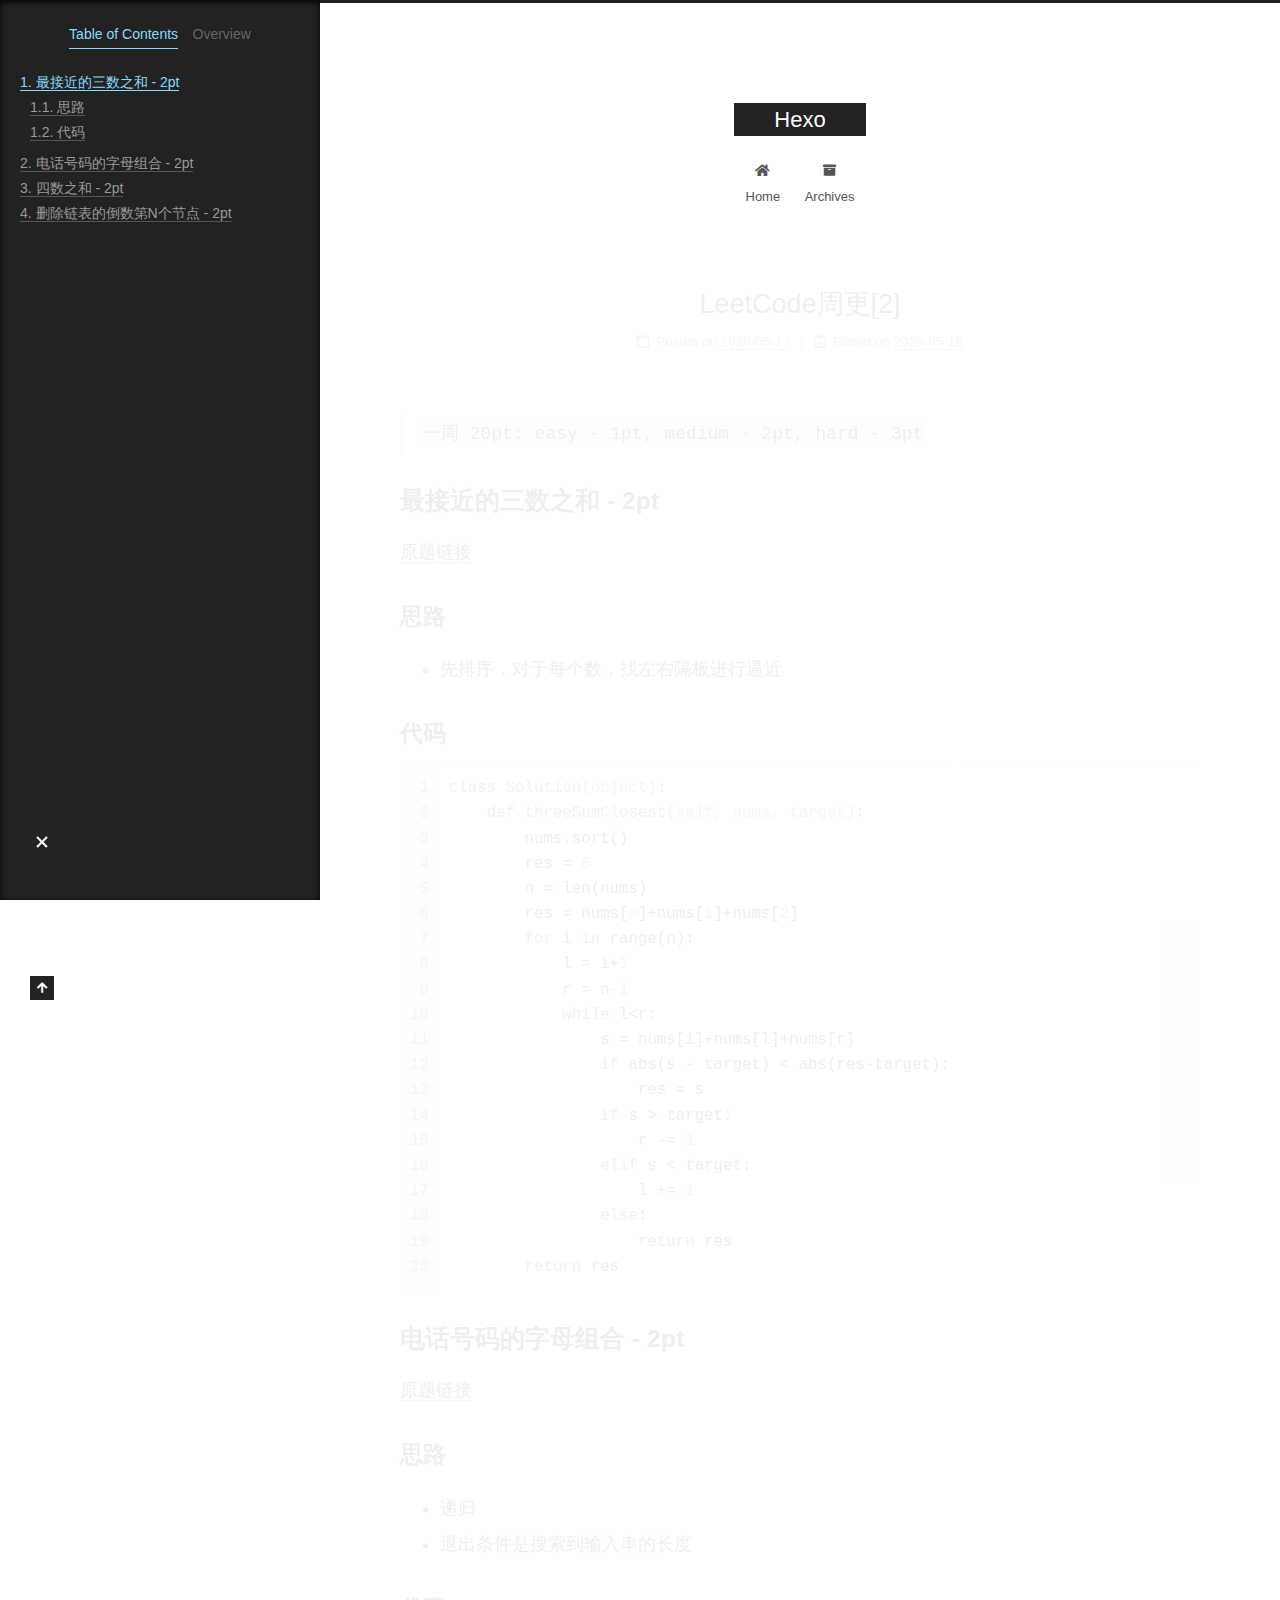
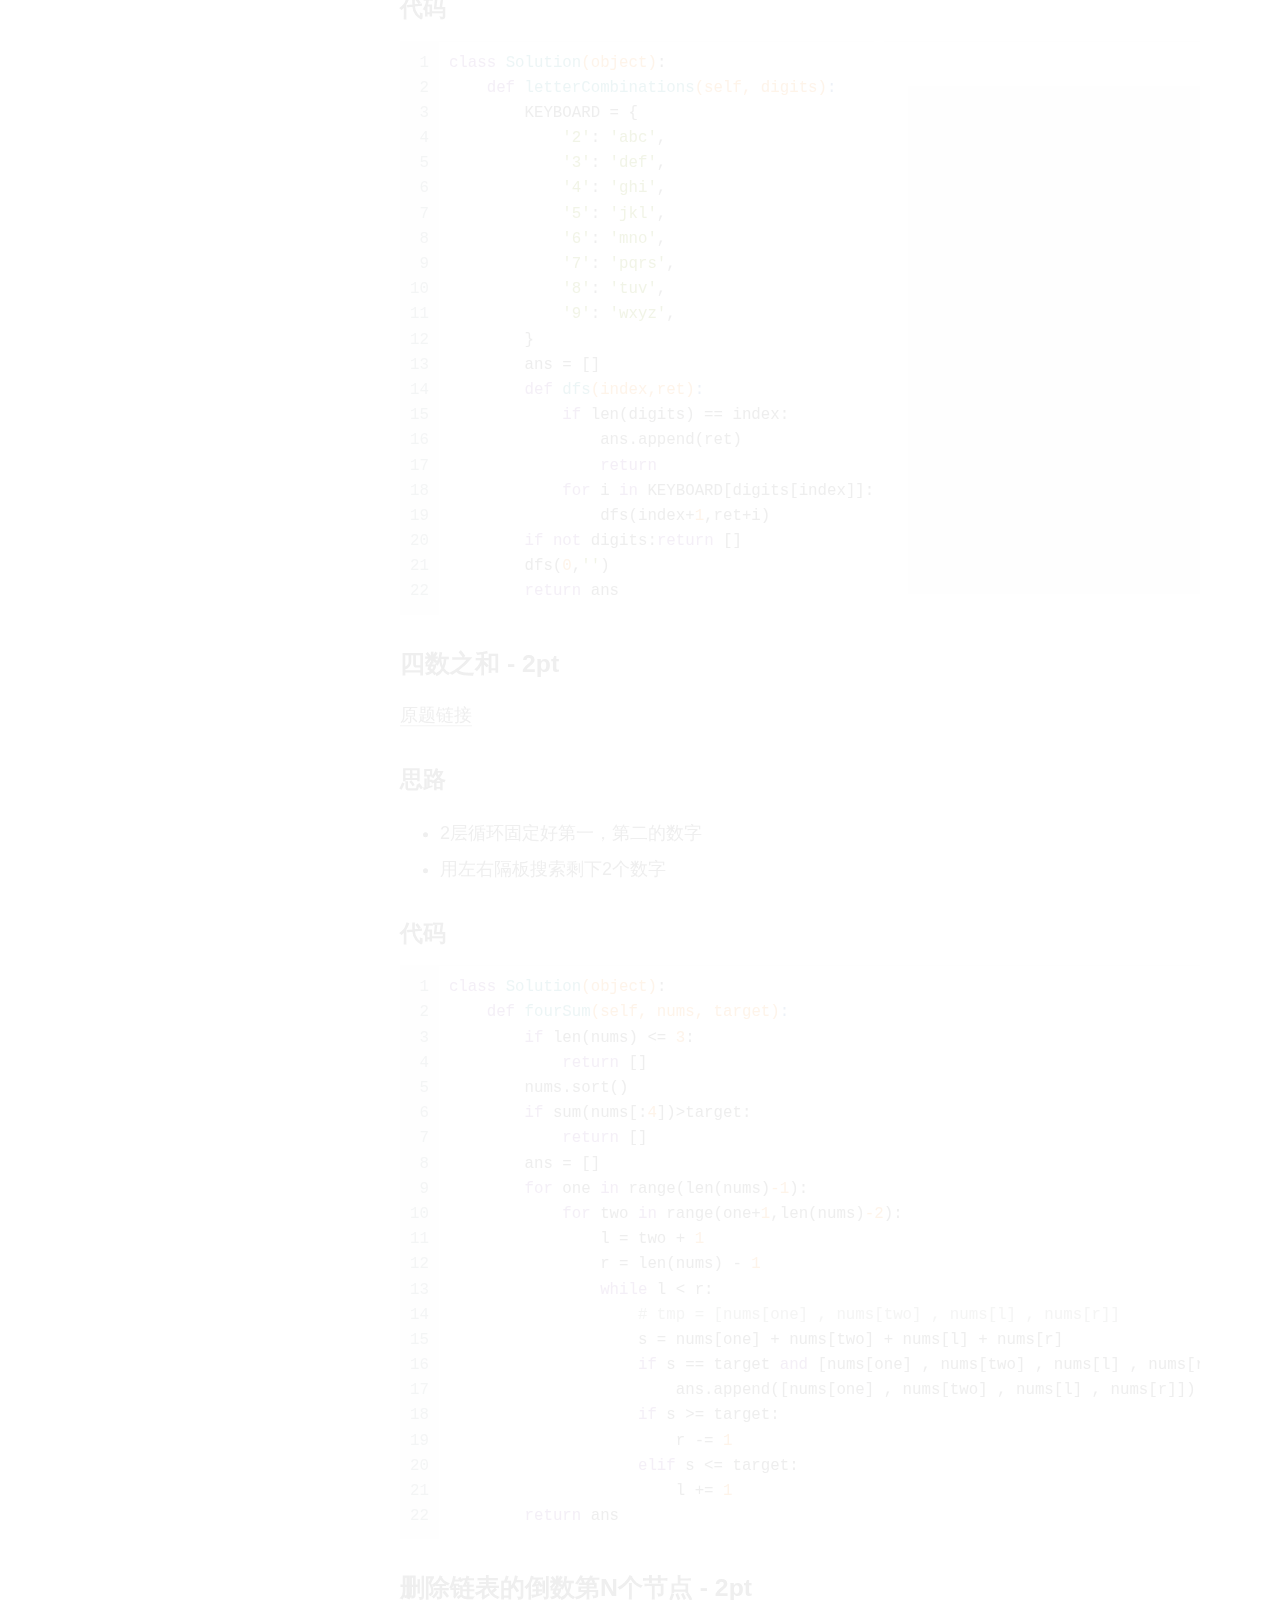
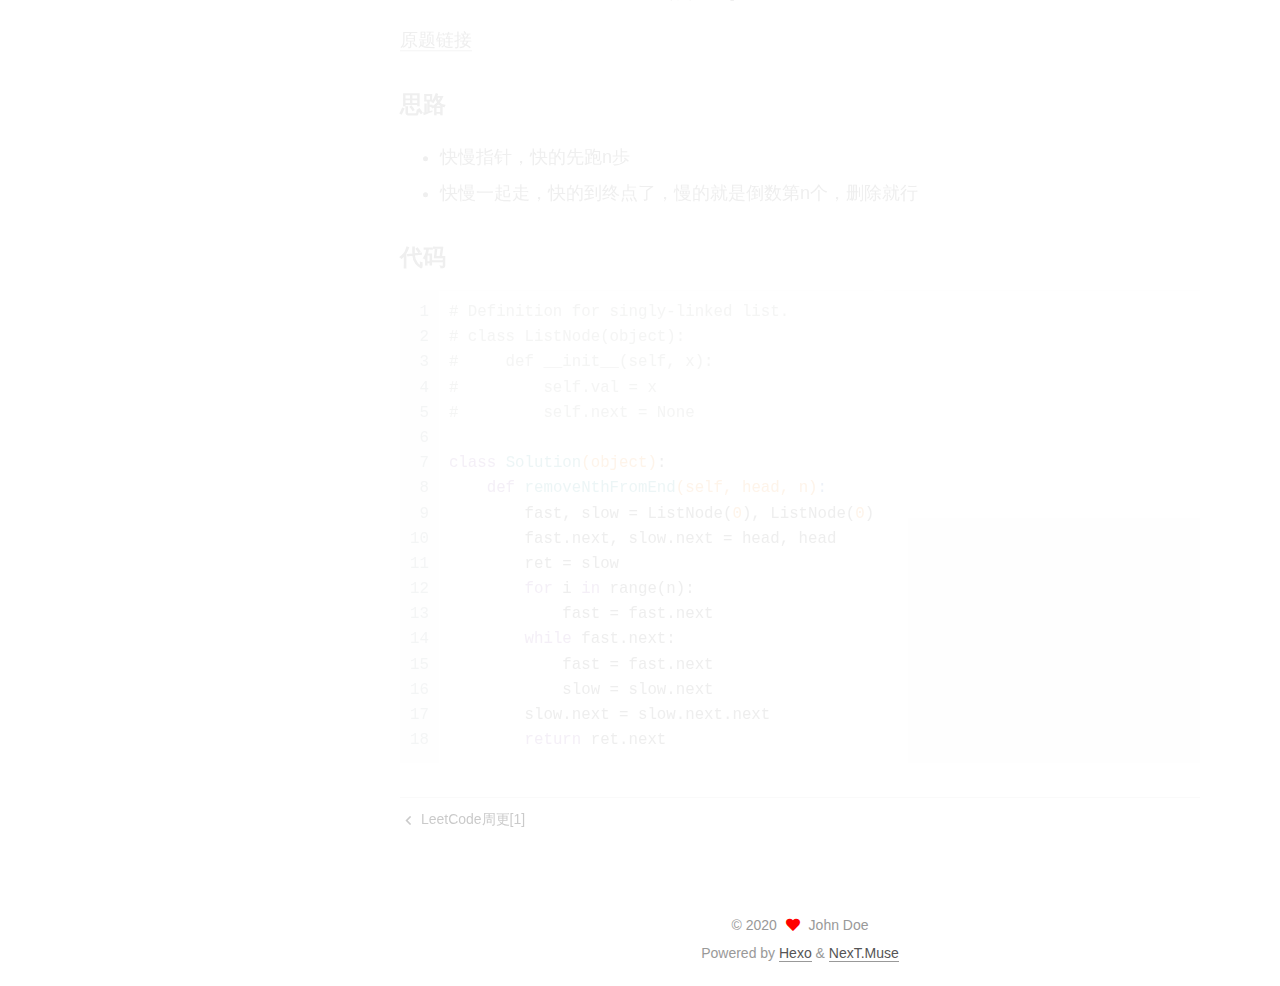
<file: 2020/05/17/LeetCode周更-2/index.html>
<!DOCTYPE html>
<html lang="en">
<head>
  <meta charset="UTF-8">
<meta name="viewport" content="width=device-width, initial-scale=1, maximum-scale=2">
<meta name="theme-color" content="#222">
<meta name="generator" content="Hexo 4.2.0">
  <link rel="apple-touch-icon" sizes="180x180" href="/images/apple-touch-icon-next.png">
  <link rel="icon" type="image/png" sizes="32x32" href="/images/favicon-32x32-next.png">
  <link rel="icon" type="image/png" sizes="16x16" href="/images/favicon-16x16-next.png">
  <link rel="mask-icon" href="/images/logo.svg" color="#222">

<link rel="stylesheet" href="/css/main.css">


<link rel="stylesheet" href="/lib/font-awesome/css/all.min.css">

<script id="hexo-configurations">
    var NexT = window.NexT || {};
    var CONFIG = {"hostname":"yoursite.com","root":"/","scheme":"Muse","version":"7.8.0","exturl":false,"sidebar":{"position":"left","display":"post","padding":18,"offset":12,"onmobile":false},"copycode":{"enable":false,"show_result":false,"style":null},"back2top":{"enable":true,"sidebar":false,"scrollpercent":false},"bookmark":{"enable":false,"color":"#222","save":"auto"},"fancybox":false,"mediumzoom":false,"lazyload":false,"pangu":false,"comments":{"style":"tabs","active":null,"storage":true,"lazyload":false,"nav":null},"algolia":{"hits":{"per_page":10},"labels":{"input_placeholder":"Search for Posts","hits_empty":"We didn't find any results for the search: ${query}","hits_stats":"${hits} results found in ${time} ms"}},"localsearch":{"enable":false,"trigger":"auto","top_n_per_article":1,"unescape":false,"preload":false},"motion":{"enable":true,"async":false,"transition":{"post_block":"fadeIn","post_header":"slideDownIn","post_body":"slideDownIn","coll_header":"slideLeftIn","sidebar":"slideUpIn"}}};
  </script>

  <meta name="description" content="一周 20pt: easy - 1pt, medium - 2pt, hard - 3pt  最接近的三数之和 - 2pt原题链接 思路 先排序，对于每个数，找左右隔板进行逼近  代码1234567891011121314151617181920class Solution(object):    def threeSumClosest(self, nums, target):        n">
<meta property="og:type" content="article">
<meta property="og:title" content="LeetCode周更[2]">
<meta property="og:url" content="http://yoursite.com/2020/05/17/LeetCode%E5%91%A8%E6%9B%B4-2/index.html">
<meta property="og:site_name" content="Hexo">
<meta property="og:description" content="一周 20pt: easy - 1pt, medium - 2pt, hard - 3pt  最接近的三数之和 - 2pt原题链接 思路 先排序，对于每个数，找左右隔板进行逼近  代码1234567891011121314151617181920class Solution(object):    def threeSumClosest(self, nums, target):        n">
<meta property="og:locale" content="en_US">
<meta property="article:published_time" content="2020-05-17T13:00:16.000Z">
<meta property="article:modified_time" content="2020-05-17T18:24:23.911Z">
<meta property="article:author" content="John Doe">
<meta name="twitter:card" content="summary">

<link rel="canonical" href="http://yoursite.com/2020/05/17/LeetCode%E5%91%A8%E6%9B%B4-2/">


<script id="page-configurations">
  // https://hexo.io/docs/variables.html
  CONFIG.page = {
    sidebar: "",
    isHome : false,
    isPost : true,
    lang   : 'en'
  };
</script>

  <title>LeetCode周更[2] | Hexo</title>
  






  <noscript>
  <style>
  .use-motion .brand,
  .use-motion .menu-item,
  .sidebar-inner,
  .use-motion .post-block,
  .use-motion .pagination,
  .use-motion .comments,
  .use-motion .post-header,
  .use-motion .post-body,
  .use-motion .collection-header { opacity: initial; }

  .use-motion .site-title,
  .use-motion .site-subtitle {
    opacity: initial;
    top: initial;
  }

  .use-motion .logo-line-before i { left: initial; }
  .use-motion .logo-line-after i { right: initial; }
  </style>
</noscript>

</head>

<body itemscope itemtype="http://schema.org/WebPage">
  <div class="container use-motion">
    <div class="headband"></div>

    <header class="header" itemscope itemtype="http://schema.org/WPHeader">
      <div class="header-inner"><div class="site-brand-container">
  <div class="site-nav-toggle">
    <div class="toggle" aria-label="Toggle navigation bar">
      <span class="toggle-line toggle-line-first"></span>
      <span class="toggle-line toggle-line-middle"></span>
      <span class="toggle-line toggle-line-last"></span>
    </div>
  </div>

  <div class="site-meta">

    <a href="/" class="brand" rel="start">
      <span class="logo-line-before"><i></i></span>
      <h1 class="site-title">Hexo</h1>
      <span class="logo-line-after"><i></i></span>
    </a>
  </div>

  <div class="site-nav-right">
    <div class="toggle popup-trigger">
    </div>
  </div>
</div>




<nav class="site-nav">
  <ul id="menu" class="main-menu menu">
        <li class="menu-item menu-item-home">

    <a href="/" rel="section"><i class="fa fa-home fa-fw"></i>Home</a>

  </li>
        <li class="menu-item menu-item-archives">

    <a href="/archives/" rel="section"><i class="fa fa-archive fa-fw"></i>Archives</a>

  </li>
  </ul>
</nav>




</div>
    </header>

    
  <div class="back-to-top">
    <i class="fa fa-arrow-up"></i>
    <span>0%</span>
  </div>


    <main class="main">
      <div class="main-inner">
        <div class="content-wrap">
          

          <div class="content post posts-expand">
            

    
  
  
  <article itemscope itemtype="http://schema.org/Article" class="post-block" lang="en">
    <link itemprop="mainEntityOfPage" href="http://yoursite.com/2020/05/17/LeetCode%E5%91%A8%E6%9B%B4-2/">

    <span hidden itemprop="author" itemscope itemtype="http://schema.org/Person">
      <meta itemprop="image" content="/images/avatar.gif">
      <meta itemprop="name" content="John Doe">
      <meta itemprop="description" content="">
    </span>

    <span hidden itemprop="publisher" itemscope itemtype="http://schema.org/Organization">
      <meta itemprop="name" content="Hexo">
    </span>
      <header class="post-header">
        <h1 class="post-title" itemprop="name headline">
          LeetCode周更[2]
        </h1>

        <div class="post-meta">
            <span class="post-meta-item">
              <span class="post-meta-item-icon">
                <i class="far fa-calendar"></i>
              </span>
              <span class="post-meta-item-text">Posted on</span>

              <time title="Created: 2020-05-17 21:00:16" itemprop="dateCreated datePublished" datetime="2020-05-17T21:00:16+08:00">2020-05-17</time>
            </span>
              <span class="post-meta-item">
                <span class="post-meta-item-icon">
                  <i class="far fa-calendar-check"></i>
                </span>
                <span class="post-meta-item-text">Edited on</span>
                <time title="Modified: 2020-05-18 02:24:23" itemprop="dateModified" datetime="2020-05-18T02:24:23+08:00">2020-05-18</time>
              </span>

          

        </div>
      </header>

    
    
    
    <div class="post-body" itemprop="articleBody">

      
        <blockquote>
<p><code>一周 20pt: easy - 1pt, medium - 2pt, hard - 3pt</code></p>
</blockquote>
<h2 id="最接近的三数之和-2pt"><a href="#最接近的三数之和-2pt" class="headerlink" title="最接近的三数之和 - 2pt"></a>最接近的三数之和 - 2pt</h2><p><a href="https://leetcode-cn.com/problems/3sum-closest/" target="_blank" rel="noopener">原题链接</a></p>
<h3 id="思路"><a href="#思路" class="headerlink" title="思路"></a>思路</h3><ul>
<li>先排序，对于每个数，找左右隔板进行逼近</li>
</ul>
<h3 id="代码"><a href="#代码" class="headerlink" title="代码"></a>代码</h3><figure class="highlight python"><table><tr><td class="gutter"><pre><span class="line">1</span><br><span class="line">2</span><br><span class="line">3</span><br><span class="line">4</span><br><span class="line">5</span><br><span class="line">6</span><br><span class="line">7</span><br><span class="line">8</span><br><span class="line">9</span><br><span class="line">10</span><br><span class="line">11</span><br><span class="line">12</span><br><span class="line">13</span><br><span class="line">14</span><br><span class="line">15</span><br><span class="line">16</span><br><span class="line">17</span><br><span class="line">18</span><br><span class="line">19</span><br><span class="line">20</span><br></pre></td><td class="code"><pre><span class="line"><span class="class"><span class="keyword">class</span> <span class="title">Solution</span><span class="params">(object)</span>:</span></span><br><span class="line">    <span class="function"><span class="keyword">def</span> <span class="title">threeSumClosest</span><span class="params">(self, nums, target)</span>:</span></span><br><span class="line">        nums.sort()</span><br><span class="line">        res = <span class="number">0</span></span><br><span class="line">        n = len(nums)</span><br><span class="line">        res = nums[<span class="number">0</span>]+nums[<span class="number">1</span>]+nums[<span class="number">2</span>]</span><br><span class="line">        <span class="keyword">for</span> i <span class="keyword">in</span> range(n):</span><br><span class="line">            l = i+<span class="number">1</span></span><br><span class="line">            r = n<span class="number">-1</span></span><br><span class="line">            <span class="keyword">while</span> l&lt;r:</span><br><span class="line">                s = nums[i]+nums[l]+nums[r]</span><br><span class="line">                <span class="keyword">if</span> abs(s - target) &lt; abs(res-target):</span><br><span class="line">                    res = s</span><br><span class="line">                <span class="keyword">if</span> s &gt; target:</span><br><span class="line">                    r -= <span class="number">1</span></span><br><span class="line">                <span class="keyword">elif</span> s &lt; target:</span><br><span class="line">                    l += <span class="number">1</span></span><br><span class="line">                <span class="keyword">else</span>:</span><br><span class="line">                    <span class="keyword">return</span> res</span><br><span class="line">        <span class="keyword">return</span> res</span><br></pre></td></tr></table></figure>

<h2 id="电话号码的字母组合-2pt"><a href="#电话号码的字母组合-2pt" class="headerlink" title="电话号码的字母组合 - 2pt"></a>电话号码的字母组合 - 2pt</h2><p><a href="https://leetcode-cn.com/problems/letter-combinations-of-a-phone-number/" target="_blank" rel="noopener">原题链接</a></p>
<h3 id="思路-1"><a href="#思路-1" class="headerlink" title="思路"></a>思路</h3><ul>
<li>递归</li>
<li>退出条件是搜索到输入串的长度</li>
</ul>
<h3 id="代码-1"><a href="#代码-1" class="headerlink" title="代码"></a>代码</h3><figure class="highlight python"><table><tr><td class="gutter"><pre><span class="line">1</span><br><span class="line">2</span><br><span class="line">3</span><br><span class="line">4</span><br><span class="line">5</span><br><span class="line">6</span><br><span class="line">7</span><br><span class="line">8</span><br><span class="line">9</span><br><span class="line">10</span><br><span class="line">11</span><br><span class="line">12</span><br><span class="line">13</span><br><span class="line">14</span><br><span class="line">15</span><br><span class="line">16</span><br><span class="line">17</span><br><span class="line">18</span><br><span class="line">19</span><br><span class="line">20</span><br><span class="line">21</span><br><span class="line">22</span><br></pre></td><td class="code"><pre><span class="line"><span class="class"><span class="keyword">class</span> <span class="title">Solution</span><span class="params">(object)</span>:</span></span><br><span class="line">    <span class="function"><span class="keyword">def</span> <span class="title">letterCombinations</span><span class="params">(self, digits)</span>:</span></span><br><span class="line">        KEYBOARD = &#123;</span><br><span class="line">            <span class="string">'2'</span>: <span class="string">'abc'</span>,</span><br><span class="line">            <span class="string">'3'</span>: <span class="string">'def'</span>,</span><br><span class="line">            <span class="string">'4'</span>: <span class="string">'ghi'</span>,</span><br><span class="line">            <span class="string">'5'</span>: <span class="string">'jkl'</span>,</span><br><span class="line">            <span class="string">'6'</span>: <span class="string">'mno'</span>,</span><br><span class="line">            <span class="string">'7'</span>: <span class="string">'pqrs'</span>,</span><br><span class="line">            <span class="string">'8'</span>: <span class="string">'tuv'</span>,</span><br><span class="line">            <span class="string">'9'</span>: <span class="string">'wxyz'</span>,</span><br><span class="line">        &#125;</span><br><span class="line">        ans = []</span><br><span class="line">        <span class="function"><span class="keyword">def</span> <span class="title">dfs</span><span class="params">(index,ret)</span>:</span></span><br><span class="line">            <span class="keyword">if</span> len(digits) == index:</span><br><span class="line">                ans.append(ret)</span><br><span class="line">                <span class="keyword">return</span></span><br><span class="line">            <span class="keyword">for</span> i <span class="keyword">in</span> KEYBOARD[digits[index]]:</span><br><span class="line">                dfs(index+<span class="number">1</span>,ret+i)</span><br><span class="line">        <span class="keyword">if</span> <span class="keyword">not</span> digits:<span class="keyword">return</span> []</span><br><span class="line">        dfs(<span class="number">0</span>,<span class="string">''</span>)</span><br><span class="line">        <span class="keyword">return</span> ans</span><br></pre></td></tr></table></figure>

<h2 id="四数之和-2pt"><a href="#四数之和-2pt" class="headerlink" title="四数之和 - 2pt"></a>四数之和 - 2pt</h2><p><a href="https://leetcode-cn.com/problems/4sum/" target="_blank" rel="noopener">原题链接</a></p>
<h3 id="思路-2"><a href="#思路-2" class="headerlink" title="思路"></a>思路</h3><ul>
<li>2层循环固定好第一，第二的数字</li>
<li>用左右隔板搜索剩下2个数字</li>
</ul>
<h3 id="代码-2"><a href="#代码-2" class="headerlink" title="代码"></a>代码</h3><figure class="highlight python"><table><tr><td class="gutter"><pre><span class="line">1</span><br><span class="line">2</span><br><span class="line">3</span><br><span class="line">4</span><br><span class="line">5</span><br><span class="line">6</span><br><span class="line">7</span><br><span class="line">8</span><br><span class="line">9</span><br><span class="line">10</span><br><span class="line">11</span><br><span class="line">12</span><br><span class="line">13</span><br><span class="line">14</span><br><span class="line">15</span><br><span class="line">16</span><br><span class="line">17</span><br><span class="line">18</span><br><span class="line">19</span><br><span class="line">20</span><br><span class="line">21</span><br><span class="line">22</span><br></pre></td><td class="code"><pre><span class="line"><span class="class"><span class="keyword">class</span> <span class="title">Solution</span><span class="params">(object)</span>:</span></span><br><span class="line">    <span class="function"><span class="keyword">def</span> <span class="title">fourSum</span><span class="params">(self, nums, target)</span>:</span></span><br><span class="line">        <span class="keyword">if</span> len(nums) &lt;= <span class="number">3</span>:</span><br><span class="line">            <span class="keyword">return</span> []</span><br><span class="line">        nums.sort()</span><br><span class="line">        <span class="keyword">if</span> sum(nums[:<span class="number">4</span>])&gt;target:</span><br><span class="line">            <span class="keyword">return</span> []</span><br><span class="line">        ans = []</span><br><span class="line">        <span class="keyword">for</span> one <span class="keyword">in</span> range(len(nums)<span class="number">-1</span>):</span><br><span class="line">            <span class="keyword">for</span> two <span class="keyword">in</span> range(one+<span class="number">1</span>,len(nums)<span class="number">-2</span>):</span><br><span class="line">                l = two + <span class="number">1</span></span><br><span class="line">                r = len(nums) - <span class="number">1</span></span><br><span class="line">                <span class="keyword">while</span> l &lt; r:</span><br><span class="line">                    <span class="comment"># tmp = [nums[one] , nums[two] , nums[l] , nums[r]]</span></span><br><span class="line">                    s = nums[one] + nums[two] + nums[l] + nums[r]</span><br><span class="line">                    <span class="keyword">if</span> s == target <span class="keyword">and</span> [nums[one] , nums[two] , nums[l] , nums[r]] <span class="keyword">not</span> <span class="keyword">in</span> ans:</span><br><span class="line">                        ans.append([nums[one] , nums[two] , nums[l] , nums[r]])</span><br><span class="line">                    <span class="keyword">if</span> s &gt;= target:</span><br><span class="line">                        r -= <span class="number">1</span></span><br><span class="line">                    <span class="keyword">elif</span> s &lt;= target:</span><br><span class="line">                        l += <span class="number">1</span></span><br><span class="line">        <span class="keyword">return</span> ans</span><br></pre></td></tr></table></figure>

<h2 id="删除链表的倒数第N个节点-2pt"><a href="#删除链表的倒数第N个节点-2pt" class="headerlink" title="删除链表的倒数第N个节点 - 2pt"></a>删除链表的倒数第N个节点 - 2pt</h2><p><a href="https://leetcode-cn.com/problems/remove-nth-node-from-end-of-list/" target="_blank" rel="noopener">原题链接</a></p>
<h3 id="思路-3"><a href="#思路-3" class="headerlink" title="思路"></a>思路</h3><ul>
<li>快慢指针，快的先跑n歩</li>
<li>快慢一起走，快的到终点了，慢的就是倒数第n个，删除就行</li>
</ul>
<h3 id="代码-3"><a href="#代码-3" class="headerlink" title="代码"></a>代码</h3><figure class="highlight python"><table><tr><td class="gutter"><pre><span class="line">1</span><br><span class="line">2</span><br><span class="line">3</span><br><span class="line">4</span><br><span class="line">5</span><br><span class="line">6</span><br><span class="line">7</span><br><span class="line">8</span><br><span class="line">9</span><br><span class="line">10</span><br><span class="line">11</span><br><span class="line">12</span><br><span class="line">13</span><br><span class="line">14</span><br><span class="line">15</span><br><span class="line">16</span><br><span class="line">17</span><br><span class="line">18</span><br></pre></td><td class="code"><pre><span class="line"><span class="comment"># Definition for singly-linked list.</span></span><br><span class="line"><span class="comment"># class ListNode(object):</span></span><br><span class="line"><span class="comment">#     def __init__(self, x):</span></span><br><span class="line"><span class="comment">#         self.val = x</span></span><br><span class="line"><span class="comment">#         self.next = None</span></span><br><span class="line"></span><br><span class="line"><span class="class"><span class="keyword">class</span> <span class="title">Solution</span><span class="params">(object)</span>:</span></span><br><span class="line">    <span class="function"><span class="keyword">def</span> <span class="title">removeNthFromEnd</span><span class="params">(self, head, n)</span>:</span></span><br><span class="line">        fast, slow = ListNode(<span class="number">0</span>), ListNode(<span class="number">0</span>)</span><br><span class="line">        fast.next, slow.next = head, head</span><br><span class="line">        ret = slow</span><br><span class="line">        <span class="keyword">for</span> i <span class="keyword">in</span> range(n):</span><br><span class="line">            fast = fast.next</span><br><span class="line">        <span class="keyword">while</span> fast.next:</span><br><span class="line">            fast = fast.next</span><br><span class="line">            slow = slow.next</span><br><span class="line">        slow.next = slow.next.next</span><br><span class="line">        <span class="keyword">return</span> ret.next</span><br></pre></td></tr></table></figure>
    </div>

    
    
    

      <footer class="post-footer">

        


        
    <div class="post-nav">
      <div class="post-nav-item">
    <a href="/2020/05/10/LeetCode%E5%91%A8%E6%9B%B4-1/" rel="prev" title="LeetCode周更[1]">
      <i class="fa fa-chevron-left"></i> LeetCode周更[1]
    </a></div>
      <div class="post-nav-item"></div>
    </div>
      </footer>
    
  </article>
  
  
  



          </div>
          

<script>
  window.addEventListener('tabs:register', () => {
    let { activeClass } = CONFIG.comments;
    if (CONFIG.comments.storage) {
      activeClass = localStorage.getItem('comments_active') || activeClass;
    }
    if (activeClass) {
      let activeTab = document.querySelector(`a[href="#comment-${activeClass}"]`);
      if (activeTab) {
        activeTab.click();
      }
    }
  });
  if (CONFIG.comments.storage) {
    window.addEventListener('tabs:click', event => {
      if (!event.target.matches('.tabs-comment .tab-content .tab-pane')) return;
      let commentClass = event.target.classList[1];
      localStorage.setItem('comments_active', commentClass);
    });
  }
</script>

        </div>
          
  
  <div class="toggle sidebar-toggle">
    <span class="toggle-line toggle-line-first"></span>
    <span class="toggle-line toggle-line-middle"></span>
    <span class="toggle-line toggle-line-last"></span>
  </div>

  <aside class="sidebar">
    <div class="sidebar-inner">

      <ul class="sidebar-nav motion-element">
        <li class="sidebar-nav-toc">
          Table of Contents
        </li>
        <li class="sidebar-nav-overview">
          Overview
        </li>
      </ul>

      <!--noindex-->
      <div class="post-toc-wrap sidebar-panel">
          <div class="post-toc motion-element"><ol class="nav"><li class="nav-item nav-level-2"><a class="nav-link" href="#最接近的三数之和-2pt"><span class="nav-number">1.</span> <span class="nav-text">最接近的三数之和 - 2pt</span></a><ol class="nav-child"><li class="nav-item nav-level-3"><a class="nav-link" href="#思路"><span class="nav-number">1.1.</span> <span class="nav-text">思路</span></a></li><li class="nav-item nav-level-3"><a class="nav-link" href="#代码"><span class="nav-number">1.2.</span> <span class="nav-text">代码</span></a></li></ol></li><li class="nav-item nav-level-2"><a class="nav-link" href="#电话号码的字母组合-2pt"><span class="nav-number">2.</span> <span class="nav-text">电话号码的字母组合 - 2pt</span></a><ol class="nav-child"><li class="nav-item nav-level-3"><a class="nav-link" href="#思路-1"><span class="nav-number">2.1.</span> <span class="nav-text">思路</span></a></li><li class="nav-item nav-level-3"><a class="nav-link" href="#代码-1"><span class="nav-number">2.2.</span> <span class="nav-text">代码</span></a></li></ol></li><li class="nav-item nav-level-2"><a class="nav-link" href="#四数之和-2pt"><span class="nav-number">3.</span> <span class="nav-text">四数之和 - 2pt</span></a><ol class="nav-child"><li class="nav-item nav-level-3"><a class="nav-link" href="#思路-2"><span class="nav-number">3.1.</span> <span class="nav-text">思路</span></a></li><li class="nav-item nav-level-3"><a class="nav-link" href="#代码-2"><span class="nav-number">3.2.</span> <span class="nav-text">代码</span></a></li></ol></li><li class="nav-item nav-level-2"><a class="nav-link" href="#删除链表的倒数第N个节点-2pt"><span class="nav-number">4.</span> <span class="nav-text">删除链表的倒数第N个节点 - 2pt</span></a><ol class="nav-child"><li class="nav-item nav-level-3"><a class="nav-link" href="#思路-3"><span class="nav-number">4.1.</span> <span class="nav-text">思路</span></a></li><li class="nav-item nav-level-3"><a class="nav-link" href="#代码-3"><span class="nav-number">4.2.</span> <span class="nav-text">代码</span></a></li></ol></li></ol></div>
      </div>
      <!--/noindex-->

      <div class="site-overview-wrap sidebar-panel">
        <div class="site-author motion-element" itemprop="author" itemscope itemtype="http://schema.org/Person">
  <p class="site-author-name" itemprop="name">John Doe</p>
  <div class="site-description" itemprop="description"></div>
</div>
<div class="site-state-wrap motion-element">
  <nav class="site-state">
      <div class="site-state-item site-state-posts">
          <a href="/archives/">
        
          <span class="site-state-item-count">3</span>
          <span class="site-state-item-name">posts</span>
        </a>
      </div>
      <div class="site-state-item site-state-tags">
        <span class="site-state-item-count">1</span>
        <span class="site-state-item-name">tags</span>
      </div>
  </nav>
</div>



      </div>

    </div>
  </aside>
  <div id="sidebar-dimmer"></div>


      </div>
    </main>

    <footer class="footer">
      <div class="footer-inner">
        

        

<div class="copyright">
  
  &copy; 
  <span itemprop="copyrightYear">2020</span>
  <span class="with-love">
    <i class="fa fa-heart"></i>
  </span>
  <span class="author" itemprop="copyrightHolder">John Doe</span>
</div>
  <div class="powered-by">Powered by <a href="https://hexo.io/" class="theme-link" rel="noopener" target="_blank">Hexo</a> & <a href="https://muse.theme-next.org/" class="theme-link" rel="noopener" target="_blank">NexT.Muse</a>
  </div>

        








      </div>
    </footer>
  </div>

  
  <script src="/lib/anime.min.js"></script>
  <script src="/lib/velocity/velocity.min.js"></script>
  <script src="/lib/velocity/velocity.ui.min.js"></script>

<script src="/js/utils.js"></script>

<script src="/js/motion.js"></script>


<script src="/js/schemes/muse.js"></script>


<script src="/js/next-boot.js"></script>




  















  

  

</body>
</html>
</file>
<file: css/main.css>
:root {
  --body-bg-color: #fff;
  --content-bg-color: #fff;
  --card-bg-color: #f5f5f5;
  --text-color: #555;
  --blockquote-color: #666;
  --link-color: #555;
  --link-hover-color: #222;
  --brand-color: #fff;
  --brand-hover-color: #fff;
  --table-row-odd-bg-color: #f9f9f9;
  --table-row-hover-bg-color: #f5f5f5;
  --menu-item-bg-color: #f5f5f5;
  --btn-default-bg: #222;
  --btn-default-color: #fff;
  --btn-default-border-color: #222;
  --btn-default-hover-bg: #fff;
  --btn-default-hover-color: #222;
  --btn-default-hover-border-color: #222;
}
html {
  line-height: 1.15; /* 1 */
  -webkit-text-size-adjust: 100%; /* 2 */
}
body {
  margin: 0;
}
main {
  display: block;
}
h1 {
  font-size: 2em;
  margin: 0.67em 0;
}
hr {
  box-sizing: content-box; /* 1 */
  height: 0; /* 1 */
  overflow: visible; /* 2 */
}
pre {
  font-family: monospace, monospace; /* 1 */
  font-size: 1em; /* 2 */
}
a {
  background: transparent;
}
abbr[title] {
  border-bottom: none; /* 1 */
  text-decoration: underline; /* 2 */
  text-decoration: underline dotted; /* 2 */
}
b,
strong {
  font-weight: bolder;
}
code,
kbd,
samp {
  font-family: monospace, monospace; /* 1 */
  font-size: 1em; /* 2 */
}
small {
  font-size: 80%;
}
sub,
sup {
  font-size: 75%;
  line-height: 0;
  position: relative;
  vertical-align: baseline;
}
sub {
  bottom: -0.25em;
}
sup {
  top: -0.5em;
}
img {
  border-style: none;
}
button,
input,
optgroup,
select,
textarea {
  font-family: inherit; /* 1 */
  font-size: 100%; /* 1 */
  line-height: 1.15; /* 1 */
  margin: 0; /* 2 */
}
button,
input {
/* 1 */
  overflow: visible;
}
button,
select {
/* 1 */
  text-transform: none;
}
button,
[type='button'],
[type='reset'],
[type='submit'] {
  -webkit-appearance: button;
}
button::-moz-focus-inner,
[type='button']::-moz-focus-inner,
[type='reset']::-moz-focus-inner,
[type='submit']::-moz-focus-inner {
  border-style: none;
  padding: 0;
}
button:-moz-focusring,
[type='button']:-moz-focusring,
[type='reset']:-moz-focusring,
[type='submit']:-moz-focusring {
  outline: 1px dotted ButtonText;
}
fieldset {
  padding: 0.35em 0.75em 0.625em;
}
legend {
  box-sizing: border-box; /* 1 */
  color: inherit; /* 2 */
  display: table; /* 1 */
  max-width: 100%; /* 1 */
  padding: 0; /* 3 */
  white-space: normal; /* 1 */
}
progress {
  vertical-align: baseline;
}
textarea {
  overflow: auto;
}
[type='checkbox'],
[type='radio'] {
  box-sizing: border-box; /* 1 */
  padding: 0; /* 2 */
}
[type='number']::-webkit-inner-spin-button,
[type='number']::-webkit-outer-spin-button {
  height: auto;
}
[type='search'] {
  outline-offset: -2px; /* 2 */
  -webkit-appearance: textfield; /* 1 */
}
[type='search']::-webkit-search-decoration {
  -webkit-appearance: none;
}
::-webkit-file-upload-button {
  font: inherit; /* 2 */
  -webkit-appearance: button; /* 1 */
}
details {
  display: block;
}
summary {
  display: list-item;
}
template {
  display: none;
}
[hidden] {
  display: none;
}
::selection {
  background: #262a30;
  color: #eee;
}
html,
body {
  height: 100%;
}
body {
  background: var(--body-bg-color);
  color: var(--text-color);
  font-family: 'Lato', "PingFang SC", "Microsoft YaHei", sans-serif;
  font-size: 1em;
  line-height: 2;
}
@media (max-width: 991px) {
  body {
    padding-left: 0 !important;
    padding-right: 0 !important;
  }
}
h1,
h2,
h3,
h4,
h5,
h6 {
  font-family: 'Lato', "PingFang SC", "Microsoft YaHei", sans-serif;
  font-weight: bold;
  line-height: 1.5;
  margin: 20px 0 15px;
}
h1 {
  font-size: 1.5em;
}
h2 {
  font-size: 1.375em;
}
h3 {
  font-size: 1.25em;
}
h4 {
  font-size: 1.125em;
}
h5 {
  font-size: 1em;
}
h6 {
  font-size: 0.875em;
}
p {
  margin: 0 0 20px 0;
}
a,
span.exturl {
  border-bottom: 1px solid #999;
  color: var(--link-color);
  outline: 0;
  text-decoration: none;
  overflow-wrap: break-word;
  word-wrap: break-word;
  cursor: pointer;
}
a:hover,
span.exturl:hover {
  border-bottom-color: var(--link-hover-color);
  color: var(--link-hover-color);
}
iframe,
img,
video {
  display: block;
  margin-left: auto;
  margin-right: auto;
  max-width: 100%;
}
hr {
  background-image: repeating-linear-gradient(-45deg, #ddd, #ddd 4px, transparent 4px, transparent 8px);
  border: 0;
  height: 3px;
  margin: 40px 0;
}
blockquote {
  border-left: 4px solid #ddd;
  color: var(--blockquote-color);
  margin: 0;
  padding: 0 15px;
}
blockquote cite::before {
  content: '-';
  padding: 0 5px;
}
dt {
  font-weight: bold;
}
dd {
  margin: 0;
  padding: 0;
}
kbd {
  background-color: #f5f5f5;
  background-image: linear-gradient(#eee, #fff, #eee);
  border: 1px solid #ccc;
  border-radius: 0.2em;
  box-shadow: 0.1em 0.1em 0.2em rgba(0,0,0,0.1);
  color: #555;
  font-family: inherit;
  padding: 0.1em 0.3em;
  white-space: nowrap;
}
.table-container {
  overflow: auto;
}
table {
  border-collapse: collapse;
  border-spacing: 0;
  font-size: 0.875em;
  margin: 0 0 20px 0;
  width: 100%;
}
tbody tr:nth-of-type(odd) {
  background: var(--table-row-odd-bg-color);
}
tbody tr:hover {
  background: var(--table-row-hover-bg-color);
}
caption,
th,
td {
  font-weight: normal;
  padding: 8px;
  vertical-align: middle;
}
th,
td {
  border: 1px solid #ddd;
  border-bottom: 3px solid #ddd;
}
th {
  font-weight: 700;
  padding-bottom: 10px;
}
td {
  border-bottom-width: 1px;
}
.btn {
  background: var(--btn-default-bg);
  border: 2px solid var(--btn-default-border-color);
  border-radius: 0;
  color: var(--btn-default-color);
  display: inline-block;
  font-size: 0.875em;
  line-height: 2;
  padding: 0 20px;
  text-decoration: none;
  transition-property: background-color;
  transition-delay: 0s;
  transition-duration: 0.2s;
  transition-timing-function: ease-in-out;
}
.btn:hover {
  background: var(--btn-default-hover-bg);
  border-color: var(--btn-default-hover-border-color);
  color: var(--btn-default-hover-color);
}
.btn + .btn {
  margin: 0 0 8px 8px;
}
.btn .fa-fw {
  text-align: left;
  width: 1.285714285714286em;
}
.toggle {
  line-height: 0;
}
.toggle .toggle-line {
  background: #fff;
  display: inline-block;
  height: 2px;
  left: 0;
  position: relative;
  top: 0;
  transition: all 0.4s;
  vertical-align: top;
  width: 100%;
}
.toggle .toggle-line:not(:first-child) {
  margin-top: 3px;
}
.toggle.toggle-arrow .toggle-line-first {
  left: 50%;
  top: 2px;
  transform: rotate(45deg);
  width: 50%;
}
.toggle.toggle-arrow .toggle-line-middle {
  left: 2px;
  width: 90%;
}
.toggle.toggle-arrow .toggle-line-last {
  left: 50%;
  top: -2px;
  transform: rotate(-45deg);
  width: 50%;
}
.toggle.toggle-close .toggle-line-first {
  transform: rotate(-45deg);
  top: 5px;
}
.toggle.toggle-close .toggle-line-middle {
  opacity: 0;
}
.toggle.toggle-close .toggle-line-last {
  transform: rotate(45deg);
  top: -5px;
}
.highlight,
pre {
  background: #f7f7f7;
  color: #4d4d4c;
  line-height: 1.6;
  margin: 0 auto 20px;
}
pre,
code {
  font-family: consolas, Menlo, monospace, "PingFang SC", "Microsoft YaHei";
}
code {
  background: #eee;
  border-radius: 3px;
  color: #555;
  padding: 2px 4px;
  overflow-wrap: break-word;
  word-wrap: break-word;
}
.highlight *::selection {
  background: #d6d6d6;
}
.highlight pre {
  border: 0;
  margin: 0;
  padding: 10px 0;
}
.highlight table {
  border: 0;
  margin: 0;
  width: auto;
}
.highlight td {
  border: 0;
  padding: 0;
}
.highlight figcaption {
  background: #eff2f3;
  color: #4d4d4c;
  display: flex;
  font-size: 0.875em;
  justify-content: space-between;
  line-height: 1.2;
  padding: 0.5em;
}
.highlight figcaption a {
  color: #4d4d4c;
}
.highlight figcaption a:hover {
  border-bottom-color: #4d4d4c;
}
.highlight .gutter {
  -moz-user-select: none;
  -ms-user-select: none;
  -webkit-user-select: none;
  user-select: none;
}
.highlight .gutter pre {
  background: #eff2f3;
  color: #869194;
  padding-left: 10px;
  padding-right: 10px;
  text-align: right;
}
.highlight .code pre {
  background: #f7f7f7;
  padding-left: 10px;
  width: 100%;
}
.gist table {
  width: auto;
}
.gist table td {
  border: 0;
}
pre {
  overflow: auto;
  padding: 10px;
}
pre code {
  background: none;
  color: #4d4d4c;
  font-size: 0.875em;
  padding: 0;
  text-shadow: none;
}
pre .deletion {
  background: #fdd;
}
pre .addition {
  background: #dfd;
}
pre .meta {
  color: #eab700;
  -moz-user-select: none;
  -ms-user-select: none;
  -webkit-user-select: none;
  user-select: none;
}
pre .comment {
  color: #8e908c;
}
pre .variable,
pre .attribute,
pre .tag,
pre .name,
pre .regexp,
pre .ruby .constant,
pre .xml .tag .title,
pre .xml .pi,
pre .xml .doctype,
pre .html .doctype,
pre .css .id,
pre .css .class,
pre .css .pseudo {
  color: #c82829;
}
pre .number,
pre .preprocessor,
pre .built_in,
pre .builtin-name,
pre .literal,
pre .params,
pre .constant,
pre .command {
  color: #f5871f;
}
pre .ruby .class .title,
pre .css .rules .attribute,
pre .string,
pre .symbol,
pre .value,
pre .inheritance,
pre .header,
pre .ruby .symbol,
pre .xml .cdata,
pre .special,
pre .formula {
  color: #718c00;
}
pre .title,
pre .css .hexcolor {
  color: #3e999f;
}
pre .function,
pre .python .decorator,
pre .python .title,
pre .ruby .function .title,
pre .ruby .title .keyword,
pre .perl .sub,
pre .javascript .title,
pre .coffeescript .title {
  color: #4271ae;
}
pre .keyword,
pre .javascript .function {
  color: #8959a8;
}
.blockquote-center {
  border-left: none;
  margin: 40px 0;
  padding: 0;
  position: relative;
  text-align: center;
}
.blockquote-center .fa {
  display: block;
  opacity: 0.6;
  position: absolute;
  width: 100%;
}
.blockquote-center .fa-quote-left {
  border-top: 1px solid #ccc;
  text-align: left;
  top: -20px;
}
.blockquote-center .fa-quote-right {
  border-bottom: 1px solid #ccc;
  text-align: right;
  bottom: -20px;
}
.blockquote-center p,
.blockquote-center div {
  text-align: center;
}
.post-body .group-picture img {
  margin: 0 auto;
  padding: 0 3px;
}
.group-picture-row {
  margin-bottom: 6px;
  overflow: hidden;
}
.group-picture-column {
  float: left;
  margin-bottom: 10px;
}
.post-body .label {
  color: #555;
  display: inline;
  padding: 0 2px;
}
.post-body .label.default {
  background: #f0f0f0;
}
.post-body .label.primary {
  background: #efe6f7;
}
.post-body .label.info {
  background: #e5f2f8;
}
.post-body .label.success {
  background: #e7f4e9;
}
.post-body .label.warning {
  background: #fcf6e1;
}
.post-body .label.danger {
  background: #fae8eb;
}
.post-body .tabs {
  margin-bottom: 20px;
}
.post-body .tabs,
.tabs-comment {
  display: block;
  padding-top: 10px;
  position: relative;
}
.post-body .tabs ul.nav-tabs,
.tabs-comment ul.nav-tabs {
  display: flex;
  flex-wrap: wrap;
  margin: 0;
  margin-bottom: -1px;
  padding: 0;
}
@media (max-width: 413px) {
  .post-body .tabs ul.nav-tabs,
  .tabs-comment ul.nav-tabs {
    display: block;
    margin-bottom: 5px;
  }
}
.post-body .tabs ul.nav-tabs li.tab,
.tabs-comment ul.nav-tabs li.tab {
  border-bottom: 1px solid #ddd;
  border-left: 1px solid transparent;
  border-right: 1px solid transparent;
  border-top: 3px solid transparent;
  flex-grow: 1;
  list-style-type: none;
  border-radius: 0 0 0 0;
}
@media (max-width: 413px) {
  .post-body .tabs ul.nav-tabs li.tab,
  .tabs-comment ul.nav-tabs li.tab {
    border-bottom: 1px solid transparent;
    border-left: 3px solid transparent;
    border-right: 1px solid transparent;
    border-top: 1px solid transparent;
  }
}
@media (max-width: 413px) {
  .post-body .tabs ul.nav-tabs li.tab,
  .tabs-comment ul.nav-tabs li.tab {
    border-radius: 0;
  }
}
.post-body .tabs ul.nav-tabs li.tab a,
.tabs-comment ul.nav-tabs li.tab a {
  border-bottom: initial;
  display: block;
  line-height: 1.8;
  outline: 0;
  padding: 0.25em 0.75em;
  text-align: center;
  transition-delay: 0s;
  transition-duration: 0.2s;
  transition-timing-function: ease-out;
}
.post-body .tabs ul.nav-tabs li.tab a i,
.tabs-comment ul.nav-tabs li.tab a i {
  width: 1.285714285714286em;
}
.post-body .tabs ul.nav-tabs li.tab.active,
.tabs-comment ul.nav-tabs li.tab.active {
  border-bottom: 1px solid transparent;
  border-left: 1px solid #ddd;
  border-right: 1px solid #ddd;
  border-top: 3px solid #fc6423;
}
@media (max-width: 413px) {
  .post-body .tabs ul.nav-tabs li.tab.active,
  .tabs-comment ul.nav-tabs li.tab.active {
    border-bottom: 1px solid #ddd;
    border-left: 3px solid #fc6423;
    border-right: 1px solid #ddd;
    border-top: 1px solid #ddd;
  }
}
.post-body .tabs ul.nav-tabs li.tab.active a,
.tabs-comment ul.nav-tabs li.tab.active a {
  color: var(--link-color);
  cursor: default;
}
.post-body .tabs .tab-content .tab-pane,
.tabs-comment .tab-content .tab-pane {
  border: 1px solid #ddd;
  border-top: 0;
  padding: 20px 20px 0 20px;
  border-radius: 0;
}
.post-body .tabs .tab-content .tab-pane:not(.active),
.tabs-comment .tab-content .tab-pane:not(.active) {
  display: none;
}
.post-body .tabs .tab-content .tab-pane.active,
.tabs-comment .tab-content .tab-pane.active {
  display: block;
}
.post-body .tabs .tab-content .tab-pane.active:nth-of-type(1),
.tabs-comment .tab-content .tab-pane.active:nth-of-type(1) {
  border-radius: 0 0 0 0;
}
@media (max-width: 413px) {
  .post-body .tabs .tab-content .tab-pane.active:nth-of-type(1),
  .tabs-comment .tab-content .tab-pane.active:nth-of-type(1) {
    border-radius: 0;
  }
}
.post-body .note {
  border-radius: 3px;
  margin-bottom: 20px;
  padding: 1em;
  position: relative;
  border: 1px solid #eee;
  border-left-width: 5px;
}
.post-body .note h2,
.post-body .note h3,
.post-body .note h4,
.post-body .note h5,
.post-body .note h6 {
  margin-top: 0;
  border-bottom: initial;
  margin-bottom: 0;
  padding-top: 0;
}
.post-body .note p:first-child,
.post-body .note ul:first-child,
.post-body .note ol:first-child,
.post-body .note table:first-child,
.post-body .note pre:first-child,
.post-body .note blockquote:first-child,
.post-body .note img:first-child {
  margin-top: 0;
}
.post-body .note p:last-child,
.post-body .note ul:last-child,
.post-body .note ol:last-child,
.post-body .note table:last-child,
.post-body .note pre:last-child,
.post-body .note blockquote:last-child,
.post-body .note img:last-child {
  margin-bottom: 0;
}
.post-body .note.default {
  border-left-color: #777;
}
.post-body .note.default h2,
.post-body .note.default h3,
.post-body .note.default h4,
.post-body .note.default h5,
.post-body .note.default h6 {
  color: #777;
}
.post-body .note.primary {
  border-left-color: #6f42c1;
}
.post-body .note.primary h2,
.post-body .note.primary h3,
.post-body .note.primary h4,
.post-body .note.primary h5,
.post-body .note.primary h6 {
  color: #6f42c1;
}
.post-body .note.info {
  border-left-color: #428bca;
}
.post-body .note.info h2,
.post-body .note.info h3,
.post-body .note.info h4,
.post-body .note.info h5,
.post-body .note.info h6 {
  color: #428bca;
}
.post-body .note.success {
  border-left-color: #5cb85c;
}
.post-body .note.success h2,
.post-body .note.success h3,
.post-body .note.success h4,
.post-body .note.success h5,
.post-body .note.success h6 {
  color: #5cb85c;
}
.post-body .note.warning {
  border-left-color: #f0ad4e;
}
.post-body .note.warning h2,
.post-body .note.warning h3,
.post-body .note.warning h4,
.post-body .note.warning h5,
.post-body .note.warning h6 {
  color: #f0ad4e;
}
.post-body .note.danger {
  border-left-color: #d9534f;
}
.post-body .note.danger h2,
.post-body .note.danger h3,
.post-body .note.danger h4,
.post-body .note.danger h5,
.post-body .note.danger h6 {
  color: #d9534f;
}
.pagination .prev,
.pagination .next,
.pagination .page-number,
.pagination .space {
  display: inline-block;
  margin: 0 10px;
  padding: 0 11px;
  position: relative;
  top: -1px;
}
@media (max-width: 767px) {
  .pagination .prev,
  .pagination .next,
  .pagination .page-number,
  .pagination .space {
    margin: 0 5px;
  }
}
.pagination {
  border-top: 1px solid #eee;
  margin: 120px 0 0;
  text-align: center;
}
.pagination .prev,
.pagination .next,
.pagination .page-number {
  border-bottom: 0;
  border-top: 1px solid #eee;
  transition-property: border-color;
  transition-delay: 0s;
  transition-duration: 0.2s;
  transition-timing-function: ease-in-out;
}
.pagination .prev:hover,
.pagination .next:hover,
.pagination .page-number:hover {
  border-top-color: #222;
}
.pagination .space {
  margin: 0;
  padding: 0;
}
.pagination .prev {
  margin-left: 0;
}
.pagination .next {
  margin-right: 0;
}
.pagination .page-number.current {
  background: #ccc;
  border-top-color: #ccc;
  color: #fff;
}
@media (max-width: 767px) {
  .pagination {
    border-top: none;
  }
  .pagination .prev,
  .pagination .next,
  .pagination .page-number {
    border-bottom: 1px solid #eee;
    border-top: 0;
    margin-bottom: 10px;
    padding: 0 10px;
  }
  .pagination .prev:hover,
  .pagination .next:hover,
  .pagination .page-number:hover {
    border-bottom-color: #222;
  }
}
.comments {
  margin-top: 60px;
  overflow: hidden;
}
.comment-button-group {
  display: flex;
  flex-wrap: wrap-reverse;
  justify-content: center;
  margin: 1em 0;
}
.comment-button-group .comment-button {
  margin: 0.1em 0.2em;
}
.comment-button-group .comment-button.active {
  background: var(--btn-default-hover-bg);
  border-color: var(--btn-default-hover-border-color);
  color: var(--btn-default-hover-color);
}
.comment-position {
  display: none;
}
.comment-position.active {
  display: block;
}
.tabs-comment {
  background: var(--content-bg-color);
  margin-top: 4em;
  padding-top: 0;
}
.tabs-comment .comments {
  border: 0;
  box-shadow: none;
  margin-top: 0;
  padding-top: 0;
}
.container {
  min-height: 100%;
  position: relative;
}
.main-inner {
  margin: 0 auto;
  width: 700px;
}
@media (min-width: 1200px) {
  .main-inner {
    width: 800px;
  }
}
@media (min-width: 1600px) {
  .main-inner {
    width: 900px;
  }
}
@media (max-width: 767px) {
  .content-wrap {
    padding: 0 20px;
  }
}
.header {
  background: transparent;
}
.header-inner {
  margin: 0 auto;
  width: 700px;
}
@media (min-width: 1200px) {
  .header-inner {
    width: 800px;
  }
}
@media (min-width: 1600px) {
  .header-inner {
    width: 900px;
  }
}
.site-brand-container {
  display: flex;
  flex-shrink: 0;
  padding: 0 10px;
}
.headband {
  background: #222;
  height: 3px;
}
.site-meta {
  flex-grow: 1;
  text-align: center;
}
@media (max-width: 767px) {
  .site-meta {
    text-align: center;
  }
}
.brand {
  border-bottom: none;
  color: var(--brand-color);
  display: inline-block;
  line-height: 1.375em;
  padding: 0 40px;
  position: relative;
}
.brand:hover {
  color: var(--brand-hover-color);
}
.site-title {
  font-family: 'Lato', "PingFang SC", "Microsoft YaHei", sans-serif;
  font-size: 1.375em;
  font-weight: normal;
  margin: 0;
}
.site-subtitle {
  color: #999;
  font-size: 0.8125em;
  margin: 10px 0;
}
.use-motion .brand {
  opacity: 0;
}
.use-motion .site-title,
.use-motion .site-subtitle,
.use-motion .custom-logo-image {
  opacity: 0;
  position: relative;
  top: -10px;
}
.site-nav-toggle,
.site-nav-right {
  display: none;
}
@media (max-width: 767px) {
  .site-nav-toggle,
  .site-nav-right {
    display: flex;
    flex-direction: column;
    justify-content: center;
  }
}
.site-nav-toggle .toggle,
.site-nav-right .toggle {
  color: var(--text-color);
  padding: 10px;
  width: 22px;
}
.site-nav-toggle .toggle .toggle-line,
.site-nav-right .toggle .toggle-line {
  background: var(--text-color);
  border-radius: 1px;
}
.site-nav {
  display: block;
}
@media (max-width: 767px) {
  .site-nav {
    clear: both;
    display: none;
  }
}
.site-nav.site-nav-on {
  display: block;
}
.menu {
  margin-top: 20px;
  padding-left: 0;
  text-align: center;
}
.menu-item {
  display: inline-block;
  list-style: none;
  margin: 0 10px;
}
@media (max-width: 767px) {
  .menu-item {
    display: block;
    margin-top: 10px;
  }
  .menu-item.menu-item-search {
    display: none;
  }
}
.menu-item a,
.menu-item span.exturl {
  border-bottom: 0;
  display: block;
  font-size: 0.8125em;
  transition-property: border-color;
  transition-delay: 0s;
  transition-duration: 0.2s;
  transition-timing-function: ease-in-out;
}
@media (hover: none) {
  .menu-item a:hover,
  .menu-item span.exturl:hover {
    border-bottom-color: transparent !important;
  }
}
.menu-item .fa,
.menu-item .fab,
.menu-item .far,
.menu-item .fas {
  margin-right: 8px;
}
.menu-item .badge {
  display: inline-block;
  font-weight: bold;
  line-height: 1;
  margin-left: 0.35em;
  margin-top: 0.35em;
  text-align: center;
  white-space: nowrap;
}
@media (max-width: 767px) {
  .menu-item .badge {
    float: right;
    margin-left: 0;
  }
}
.menu-item-active a,
.menu .menu-item a:hover,
.menu .menu-item span.exturl:hover {
  background: var(--menu-item-bg-color);
}
.use-motion .menu-item {
  opacity: 0;
}
.sidebar {
  background: #222;
  bottom: 0;
  box-shadow: inset 0 2px 6px #000;
  position: fixed;
  top: 0;
}
@media (max-width: 991px) {
  .sidebar {
    display: none;
  }
}
.sidebar-inner {
  color: #999;
  padding: 18px 10px;
  text-align: center;
}
.cc-license {
  margin-top: 10px;
  text-align: center;
}
.cc-license .cc-opacity {
  border-bottom: none;
  opacity: 0.7;
}
.cc-license .cc-opacity:hover {
  opacity: 0.9;
}
.cc-license img {
  display: inline-block;
}
.site-author-image {
  border: 2px solid #333;
  display: block;
  margin: 0 auto;
  max-width: 96px;
  padding: 2px;
}
.site-author-name {
  color: #f5f5f5;
  font-weight: normal;
  margin: 5px 0 0;
  text-align: center;
}
.site-description {
  color: #999;
  font-size: 1em;
  margin-top: 5px;
  text-align: center;
}
.links-of-author {
  margin-top: 15px;
}
.links-of-author a,
.links-of-author span.exturl {
  border-bottom-color: #555;
  display: inline-block;
  font-size: 0.8125em;
  margin-bottom: 10px;
  margin-right: 10px;
  vertical-align: middle;
}
.links-of-author a::before,
.links-of-author span.exturl::before {
  background: #ff13da;
  border-radius: 50%;
  content: ' ';
  display: inline-block;
  height: 4px;
  margin-right: 3px;
  vertical-align: middle;
  width: 4px;
}
.sidebar-button {
  margin-top: 15px;
}
.sidebar-button a {
  border: 1px solid #fc6423;
  border-radius: 4px;
  color: #fc6423;
  display: inline-block;
  padding: 0 15px;
}
.sidebar-button a .fa,
.sidebar-button a .fab,
.sidebar-button a .far,
.sidebar-button a .fas {
  margin-right: 5px;
}
.sidebar-button a:hover {
  background: #fc6423;
  border: 1px solid #fc6423;
  color: #fff;
}
.sidebar-button a:hover .fa,
.sidebar-button a:hover .fab,
.sidebar-button a:hover .far,
.sidebar-button a:hover .fas {
  color: #fff;
}
.links-of-blogroll {
  font-size: 0.8125em;
  margin-top: 10px;
}
.links-of-blogroll-title {
  font-size: 0.875em;
  font-weight: 600;
  margin-top: 0;
}
.links-of-blogroll-list {
  list-style: none;
  margin: 0;
  padding: 0;
}
#sidebar-dimmer {
  display: none;
}
@media (max-width: 767px) {
  #sidebar-dimmer {
    background: #000;
    display: block;
    height: 100%;
    left: 100%;
    opacity: 0;
    position: fixed;
    top: 0;
    width: 100%;
    z-index: 1100;
  }
  .sidebar-active + #sidebar-dimmer {
    opacity: 0.7;
    transform: translateX(-100%);
    transition: opacity 0.5s;
  }
}
.sidebar-nav {
  margin: 0;
  padding-bottom: 20px;
  padding-left: 0;
}
.sidebar-nav li {
  border-bottom: 1px solid transparent;
  color: #666;
  cursor: pointer;
  display: inline-block;
  font-size: 0.875em;
}
.sidebar-nav li.sidebar-nav-overview {
  margin-left: 10px;
}
.sidebar-nav li:hover {
  color: #f5f5f5;
}
.sidebar-nav .sidebar-nav-active {
  border-bottom-color: #87daff;
  color: #87daff;
}
.sidebar-nav .sidebar-nav-active:hover {
  color: #87daff;
}
.sidebar-panel {
  display: none;
  overflow-x: hidden;
  overflow-y: auto;
}
.sidebar-panel-active {
  display: block;
}
.sidebar-toggle {
  background: #222;
  bottom: 45px;
  cursor: pointer;
  height: 14px;
  left: 30px;
  padding: 5px;
  position: fixed;
  width: 14px;
  z-index: 1300;
}
@media (max-width: 991px) {
  .sidebar-toggle {
    left: 20px;
    opacity: 0.8;
    display: none;
  }
}
.sidebar-toggle:hover .toggle-line {
  background: #87daff;
}
.post-toc {
  font-size: 0.875em;
}
.post-toc ol {
  list-style: none;
  margin: 0;
  padding: 0 2px 5px 10px;
  text-align: left;
}
.post-toc ol > ol {
  padding-left: 0;
}
.post-toc ol a {
  transition-property: all;
  transition-delay: 0s;
  transition-duration: 0.2s;
  transition-timing-function: ease-in-out;
}
.post-toc .nav-item {
  line-height: 1.8;
  overflow: hidden;
  text-overflow: ellipsis;
  white-space: nowrap;
}
.post-toc .nav .nav-child {
  display: none;
}
.post-toc .nav .active > .nav-child {
  display: block;
}
.post-toc .nav .active-current > .nav-child {
  display: block;
}
.post-toc .nav .active-current > .nav-child > .nav-item {
  display: block;
}
.post-toc .nav .active > a {
  border-bottom-color: #87daff;
  color: #87daff;
}
.post-toc .nav .active-current > a {
  color: #87daff;
}
.post-toc .nav .active-current > a:hover {
  color: #87daff;
}
.site-state {
  display: flex;
  justify-content: center;
  line-height: 1.4;
  margin-top: 10px;
  overflow: hidden;
  text-align: center;
  white-space: nowrap;
}
.site-state-item {
  padding: 0 15px;
}
.site-state-item:not(:first-child) {
  border-left: 1px solid #333;
}
.site-state-item a {
  border-bottom: none;
}
.site-state-item-count {
  display: block;
  font-size: 1.25em;
  font-weight: 600;
  text-align: center;
}
.site-state-item-name {
  color: inherit;
  font-size: 0.875em;
}
.footer {
  color: #999;
  font-size: 0.875em;
  padding: 20px 0;
}
.footer.footer-fixed {
  bottom: 0;
  left: 0;
  position: absolute;
  right: 0;
}
.footer-inner {
  box-sizing: border-box;
  margin: 0 auto;
  text-align: center;
  width: 700px;
}
@media (min-width: 1200px) {
  .footer-inner {
    width: 800px;
  }
}
@media (min-width: 1600px) {
  .footer-inner {
    width: 900px;
  }
}
.languages {
  display: inline-block;
  font-size: 1.125em;
  position: relative;
}
.languages .lang-select-label span {
  margin: 0 0.5em;
}
.languages .lang-select {
  height: 100%;
  left: 0;
  opacity: 0;
  position: absolute;
  top: 0;
  width: 100%;
}
.with-love {
  color: #ff0000;
  display: inline-block;
  margin: 0 5px;
}
.powered-by,
.theme-info {
  display: inline-block;
}
@-moz-keyframes iconAnimate {
  0%, 100% {
    transform: scale(1);
  }
  10%, 30% {
    transform: scale(0.9);
  }
  20%, 40%, 60%, 80% {
    transform: scale(1.1);
  }
  50%, 70% {
    transform: scale(1.1);
  }
}
@-webkit-keyframes iconAnimate {
  0%, 100% {
    transform: scale(1);
  }
  10%, 30% {
    transform: scale(0.9);
  }
  20%, 40%, 60%, 80% {
    transform: scale(1.1);
  }
  50%, 70% {
    transform: scale(1.1);
  }
}
@-o-keyframes iconAnimate {
  0%, 100% {
    transform: scale(1);
  }
  10%, 30% {
    transform: scale(0.9);
  }
  20%, 40%, 60%, 80% {
    transform: scale(1.1);
  }
  50%, 70% {
    transform: scale(1.1);
  }
}
@keyframes iconAnimate {
  0%, 100% {
    transform: scale(1);
  }
  10%, 30% {
    transform: scale(0.9);
  }
  20%, 40%, 60%, 80% {
    transform: scale(1.1);
  }
  50%, 70% {
    transform: scale(1.1);
  }
}
.back-to-top {
  font-size: 12px;
  text-align: center;
  transition-delay: 0s;
  transition-duration: 0.2s;
  transition-timing-function: ease-in-out;
}
.back-to-top {
  background: #222;
  bottom: -100px;
  box-sizing: border-box;
  color: #fff;
  cursor: pointer;
  left: 30px;
  opacity: 1;
  padding: 0 6px;
  position: fixed;
  transition-property: bottom;
  z-index: 1300;
  width: 24px;
}
.back-to-top span {
  display: none;
}
.back-to-top:hover {
  color: #87daff;
}
.back-to-top.back-to-top-on {
  bottom: 19px;
}
@media (max-width: 991px) {
  .back-to-top {
    left: 20px;
    opacity: 0.8;
  }
}
.post-body {
  font-family: 'Lato', "PingFang SC", "Microsoft YaHei", sans-serif;
  overflow-wrap: break-word;
  word-wrap: break-word;
}
@media (min-width: 1200px) {
  .post-body {
    font-size: 1.125em;
  }
}
.post-body .exturl .fa {
  font-size: 0.875em;
  margin-left: 4px;
}
.post-body .image-caption,
.post-body .figure .caption {
  color: #999;
  font-size: 0.875em;
  font-weight: bold;
  line-height: 1;
  margin: -20px auto 15px;
  text-align: center;
}
.post-sticky-flag {
  display: inline-block;
  transform: rotate(30deg);
}
.post-button {
  margin-top: 40px;
  text-align: center;
}
.use-motion .post-block,
.use-motion .pagination,
.use-motion .comments {
  opacity: 0;
}
.use-motion .post-header {
  opacity: 0;
}
.use-motion .post-body {
  opacity: 0;
}
.use-motion .collection-header {
  opacity: 0;
}
.posts-collapse {
  margin-left: 35px;
  position: relative;
}
@media (max-width: 767px) {
  .posts-collapse {
    margin-left: 0px;
    margin-right: 0px;
  }
}
.posts-collapse .collection-title {
  font-size: 1.125em;
  position: relative;
}
.posts-collapse .collection-title::before {
  background: #999;
  border: 1px solid #fff;
  border-radius: 50%;
  content: ' ';
  height: 10px;
  left: 0;
  margin-left: -6px;
  margin-top: -4px;
  position: absolute;
  top: 50%;
  width: 10px;
}
.posts-collapse .collection-year {
  font-size: 1.5em;
  font-weight: bold;
  margin: 60px 0;
  position: relative;
}
.posts-collapse .collection-year::before {
  background: #bbb;
  border-radius: 50%;
  content: ' ';
  height: 8px;
  left: 0;
  margin-left: -4px;
  margin-top: -4px;
  position: absolute;
  top: 50%;
  width: 8px;
}
.posts-collapse .collection-header {
  display: block;
  margin: 0 0 0 20px;
}
.posts-collapse .collection-header small {
  color: #bbb;
  margin-left: 5px;
}
.posts-collapse .post-header {
  border-bottom: 1px dashed #ccc;
  margin: 30px 0;
  padding-left: 15px;
  position: relative;
  transition-property: border;
  transition-delay: 0s;
  transition-duration: 0.2s;
  transition-timing-function: ease-in-out;
}
.posts-collapse .post-header::before {
  background: #bbb;
  border: 1px solid #fff;
  border-radius: 50%;
  content: ' ';
  height: 6px;
  left: 0;
  margin-left: -4px;
  position: absolute;
  top: 0.75em;
  transition-property: background;
  width: 6px;
  transition-delay: 0s;
  transition-duration: 0.2s;
  transition-timing-function: ease-in-out;
}
.posts-collapse .post-header:hover {
  border-bottom-color: #666;
}
.posts-collapse .post-header:hover::before {
  background: #222;
}
.posts-collapse .post-meta {
  display: inline;
  font-size: 0.75em;
  margin-right: 10px;
}
.posts-collapse .post-title {
  display: inline;
}
.posts-collapse .post-title a,
.posts-collapse .post-title span.exturl {
  border-bottom: none;
  color: var(--link-color);
}
.posts-collapse .post-title .fa-external-link-alt {
  font-size: 0.875em;
  margin-left: 5px;
}
.posts-collapse::before {
  background: #f5f5f5;
  content: ' ';
  height: 100%;
  left: 0;
  margin-left: -2px;
  position: absolute;
  top: 1.25em;
  width: 4px;
}
.post-eof {
  background: #ccc;
  height: 1px;
  margin: 80px auto 60px;
  text-align: center;
  width: 8%;
}
.post-block:last-of-type .post-eof {
  display: none;
}
.content {
  padding-top: 40px;
}
@media (min-width: 992px) {
  .post-body {
    text-align: justify;
  }
}
@media (max-width: 991px) {
  .post-body {
    text-align: justify;
  }
}
.post-body h1,
.post-body h2,
.post-body h3,
.post-body h4,
.post-body h5,
.post-body h6 {
  padding-top: 10px;
}
.post-body h1 .header-anchor,
.post-body h2 .header-anchor,
.post-body h3 .header-anchor,
.post-body h4 .header-anchor,
.post-body h5 .header-anchor,
.post-body h6 .header-anchor {
  border-bottom-style: none;
  color: #ccc;
  float: right;
  margin-left: 10px;
  visibility: hidden;
}
.post-body h1 .header-anchor:hover,
.post-body h2 .header-anchor:hover,
.post-body h3 .header-anchor:hover,
.post-body h4 .header-anchor:hover,
.post-body h5 .header-anchor:hover,
.post-body h6 .header-anchor:hover {
  color: inherit;
}
.post-body h1:hover .header-anchor,
.post-body h2:hover .header-anchor,
.post-body h3:hover .header-anchor,
.post-body h4:hover .header-anchor,
.post-body h5:hover .header-anchor,
.post-body h6:hover .header-anchor {
  visibility: visible;
}
.post-body iframe,
.post-body img,
.post-body video {
  margin-bottom: 20px;
}
.post-body .video-container {
  height: 0;
  margin-bottom: 20px;
  overflow: hidden;
  padding-top: 75%;
  position: relative;
  width: 100%;
}
.post-body .video-container iframe,
.post-body .video-container object,
.post-body .video-container embed {
  height: 100%;
  left: 0;
  margin: 0;
  position: absolute;
  top: 0;
  width: 100%;
}
.post-gallery {
  align-items: center;
  display: grid;
  grid-gap: 10px;
  grid-template-columns: 1fr 1fr 1fr;
  margin-bottom: 20px;
}
@media (max-width: 767px) {
  .post-gallery {
    grid-template-columns: 1fr 1fr;
  }
}
.post-gallery a {
  border: 0;
}
.post-gallery img {
  margin: 0;
}
.posts-expand .post-header {
  font-size: 1.125em;
}
.posts-expand .post-title {
  font-size: 1.5em;
  font-weight: normal;
  margin: initial;
  text-align: center;
  overflow-wrap: break-word;
  word-wrap: break-word;
}
.posts-expand .post-title-link {
  border-bottom: none;
  color: var(--link-color);
  display: inline-block;
  position: relative;
  vertical-align: top;
}
.posts-expand .post-title-link::before {
  background: var(--link-color);
  bottom: 0;
  content: '';
  height: 2px;
  left: 0;
  position: absolute;
  transform: scaleX(0);
  visibility: hidden;
  width: 100%;
  transition-delay: 0s;
  transition-duration: 0.2s;
  transition-timing-function: ease-in-out;
}
.posts-expand .post-title-link:hover::before {
  transform: scaleX(1);
  visibility: visible;
}
.posts-expand .post-title-link .fa-external-link-alt {
  font-size: 0.875em;
  margin-left: 5px;
}
.posts-expand .post-meta {
  color: #999;
  font-family: 'Lato', "PingFang SC", "Microsoft YaHei", sans-serif;
  font-size: 0.75em;
  margin: 3px 0 60px 0;
  text-align: center;
}
.posts-expand .post-meta .post-description {
  font-size: 0.875em;
  margin-top: 2px;
}
.posts-expand .post-meta time {
  border-bottom: 1px dashed #999;
  cursor: pointer;
}
.post-meta .post-meta-item + .post-meta-item::before {
  content: '|';
  margin: 0 0.5em;
}
.post-meta-divider {
  margin: 0 0.5em;
}
.post-meta-item-icon {
  margin-right: 3px;
}
@media (max-width: 991px) {
  .post-meta-item-icon {
    display: inline-block;
  }
}
@media (max-width: 991px) {
  .post-meta-item-text {
    display: none;
  }
}
.post-nav {
  border-top: 1px solid #eee;
  display: flex;
  justify-content: space-between;
  margin-top: 15px;
  padding: 10px 5px 0;
}
.post-nav-item {
  flex: 1;
}
.post-nav-item a {
  border-bottom: none;
  display: block;
  font-size: 0.875em;
  line-height: 1.6;
  position: relative;
}
.post-nav-item a:active {
  top: 2px;
}
.post-nav-item .fa {
  font-size: 0.75em;
}
.post-nav-item:first-child {
  margin-right: 15px;
}
.post-nav-item:first-child .fa {
  margin-right: 5px;
}
.post-nav-item:last-child {
  margin-left: 15px;
  text-align: right;
}
.post-nav-item:last-child .fa {
  margin-left: 5px;
}
.rtl.post-body p,
.rtl.post-body a,
.rtl.post-body h1,
.rtl.post-body h2,
.rtl.post-body h3,
.rtl.post-body h4,
.rtl.post-body h5,
.rtl.post-body h6,
.rtl.post-body li,
.rtl.post-body ul,
.rtl.post-body ol {
  direction: rtl;
  font-family: UKIJ Ekran;
}
.rtl.post-title {
  font-family: UKIJ Ekran;
}
.post-tags {
  margin-top: 40px;
  text-align: center;
}
.post-tags a {
  display: inline-block;
  font-size: 0.8125em;
}
.post-tags a:not(:last-child) {
  margin-right: 10px;
}
.post-widgets {
  border-top: 1px solid #eee;
  margin-top: 15px;
  text-align: center;
}
.wp_rating {
  height: 20px;
  line-height: 20px;
  margin-top: 10px;
  padding-top: 6px;
  text-align: center;
}
.social-like {
  display: flex;
  font-size: 0.875em;
  justify-content: center;
  text-align: center;
}
.reward-container {
  margin: 20px auto;
  padding: 10px 0;
  text-align: center;
  width: 90%;
}
.reward-container button {
  background: transparent;
  border: 1px solid #fc6423;
  border-radius: 0;
  color: #fc6423;
  cursor: pointer;
  line-height: 2;
  outline: 0;
  padding: 0 15px;
  vertical-align: text-top;
}
.reward-container button:hover {
  background: #fc6423;
  border: 1px solid transparent;
  color: #fa9366;
}
#qr {
  padding-top: 20px;
}
#qr a {
  border: 0;
}
#qr img {
  display: inline-block;
  margin: 0.8em 2em 0 2em;
  max-width: 100%;
  width: 180px;
}
#qr p {
  text-align: center;
}
.category-all-page .category-all-title {
  text-align: center;
}
.category-all-page .category-all {
  margin-top: 20px;
}
.category-all-page .category-list {
  list-style: none;
  margin: 0;
  padding: 0;
}
.category-all-page .category-list-item {
  margin: 5px 10px;
}
.category-all-page .category-list-count {
  color: #bbb;
}
.category-all-page .category-list-count::before {
  content: ' (';
  display: inline;
}
.category-all-page .category-list-count::after {
  content: ') ';
  display: inline;
}
.category-all-page .category-list-child {
  padding-left: 10px;
}
.event-list {
  padding: 0;
}
.event-list hr {
  background: #222;
  margin: 20px 0 45px 0;
}
.event-list hr::after {
  background: #222;
  color: #fff;
  content: 'NOW';
  display: inline-block;
  font-weight: bold;
  padding: 0 5px;
  text-align: right;
}
.event-list .event {
  background: #222;
  margin: 20px 0;
  min-height: 40px;
  padding: 15px 0 15px 10px;
}
.event-list .event .event-summary {
  color: #fff;
  margin: 0;
  padding-bottom: 3px;
}
.event-list .event .event-summary::before {
  animation: dot-flash 1s alternate infinite ease-in-out;
  color: #fff;
  content: '\f111';
  display: inline-block;
  font-size: 10px;
  margin-right: 25px;
  vertical-align: middle;
  font-family: 'Font Awesome 5 Free';
  font-weight: 900;
}
.event-list .event .event-relative-time {
  color: #bbb;
  display: inline-block;
  font-size: 12px;
  font-weight: normal;
  padding-left: 12px;
}
.event-list .event .event-details {
  color: #fff;
  display: block;
  line-height: 18px;
  margin-left: 56px;
  padding-bottom: 6px;
  padding-top: 3px;
  text-indent: -24px;
}
.event-list .event .event-details::before {
  color: #fff;
  display: inline-block;
  margin-right: 9px;
  text-align: center;
  text-indent: 0;
  width: 14px;
  font-family: 'Font Awesome 5 Free';
  font-weight: 900;
}
.event-list .event .event-details.event-location::before {
  content: '\f041';
}
.event-list .event .event-details.event-duration::before {
  content: '\f017';
}
.event-list .event-past {
  background: #f5f5f5;
}
.event-list .event-past .event-summary,
.event-list .event-past .event-details {
  color: #bbb;
  opacity: 0.9;
}
.event-list .event-past .event-summary::before,
.event-list .event-past .event-details::before {
  animation: none;
  color: #bbb;
}
@-moz-keyframes dot-flash {
  from {
    opacity: 1;
    transform: scale(1);
  }
  to {
    opacity: 0;
    transform: scale(0.8);
  }
}
@-webkit-keyframes dot-flash {
  from {
    opacity: 1;
    transform: scale(1);
  }
  to {
    opacity: 0;
    transform: scale(0.8);
  }
}
@-o-keyframes dot-flash {
  from {
    opacity: 1;
    transform: scale(1);
  }
  to {
    opacity: 0;
    transform: scale(0.8);
  }
}
@keyframes dot-flash {
  from {
    opacity: 1;
    transform: scale(1);
  }
  to {
    opacity: 0;
    transform: scale(0.8);
  }
}
ul.breadcrumb {
  font-size: 0.75em;
  list-style: none;
  margin: 1em 0;
  padding: 0 2em;
  text-align: center;
}
ul.breadcrumb li {
  display: inline;
}
ul.breadcrumb li + li::before {
  content: '/\00a0';
  font-weight: normal;
  padding: 0.5em;
}
ul.breadcrumb li + li:last-child {
  font-weight: bold;
}
.tag-cloud {
  text-align: center;
}
.tag-cloud a {
  display: inline-block;
  margin: 10px;
}
.tag-cloud a:hover {
  color: var(--link-hover-color) !important;
}
@media (max-width: 767px) {
  .header-inner,
  .main-inner,
  .footer-inner {
    width: auto;
  }
}
.header-inner {
  padding-top: 100px;
}
@media (max-width: 767px) {
  .header-inner {
    padding-top: 50px;
  }
}
.main-inner {
  padding-bottom: 60px;
}
.content {
  padding-top: 70px;
}
@media (max-width: 767px) {
  .content {
    padding-top: 35px;
  }
}
embed {
  display: block;
  margin: 0 auto 25px auto;
}
.custom-logo .site-meta-headline {
  text-align: center;
}
.custom-logo .site-title {
  color: #222;
  margin: 10px auto 0;
}
.custom-logo .site-title a {
  border: 0;
}
.custom-logo-image {
  background: #fff;
  margin: 0 auto;
  max-width: 150px;
  padding: 5px;
}
.brand {
  background: var(--btn-default-bg);
}
@media (max-width: 767px) {
  .site-nav {
    border-bottom: 1px solid #ddd;
    border-top: 1px solid #ddd;
    left: 0;
    margin: 0;
    padding: 0;
    width: 100%;
  }
}
@media (max-width: 767px) {
  .menu {
    text-align: left;
  }
}
.menu-item-active a,
.menu .menu-item a:hover,
.menu .menu-item span.exturl:hover {
  background: transparent;
  border-bottom: 1px solid var(--link-hover-color) !important;
}
@media (max-width: 767px) {
  .menu-item-active a,
  .menu .menu-item a:hover,
  .menu .menu-item span.exturl:hover {
    border-bottom: 1px dotted #ddd !important;
  }
}
@media (max-width: 767px) {
  .menu .menu-item {
    margin: 0 10px;
  }
}
.menu .menu-item a,
.menu .menu-item span.exturl {
  border-bottom: 1px solid transparent;
}
@media (max-width: 767px) {
  .menu .menu-item a,
  .menu .menu-item span.exturl {
    padding: 5px 10px;
  }
}
@media (min-width: 768px) {
  .menu .menu-item .fa,
  .menu .menu-item .fab,
  .menu .menu-item .far,
  .menu .menu-item .fas {
    display: block;
    line-height: 2;
    margin-right: 0;
    width: 100%;
  }
}
.menu .menu-item .badge {
  background: #eee;
  padding: 1px 4px;
}
.sub-menu {
  margin: 10px 0;
}
.sub-menu .menu-item {
  display: inline-block;
}
.sidebar {
  left: -320px;
}
.sidebar.sidebar-active {
  left: 0;
}
.sidebar {
  width: 320px;
  z-index: 1200;
  transition-delay: 0s;
  transition-duration: 0.2s;
  transition-timing-function: ease-out;
}
.sidebar a,
.sidebar span.exturl {
  border-bottom-color: #555;
  color: #999;
}
.sidebar a:hover,
.sidebar span.exturl:hover {
  border-bottom-color: #eee;
  color: #eee;
}
.links-of-blogroll-item {
  padding: 2px 10px;
}
.links-of-blogroll-item a,
.links-of-blogroll-item span.exturl {
  box-sizing: border-box;
  display: inline-block;
  max-width: 280px;
  overflow: hidden;
  text-overflow: ellipsis;
  white-space: nowrap;
}
</file>
